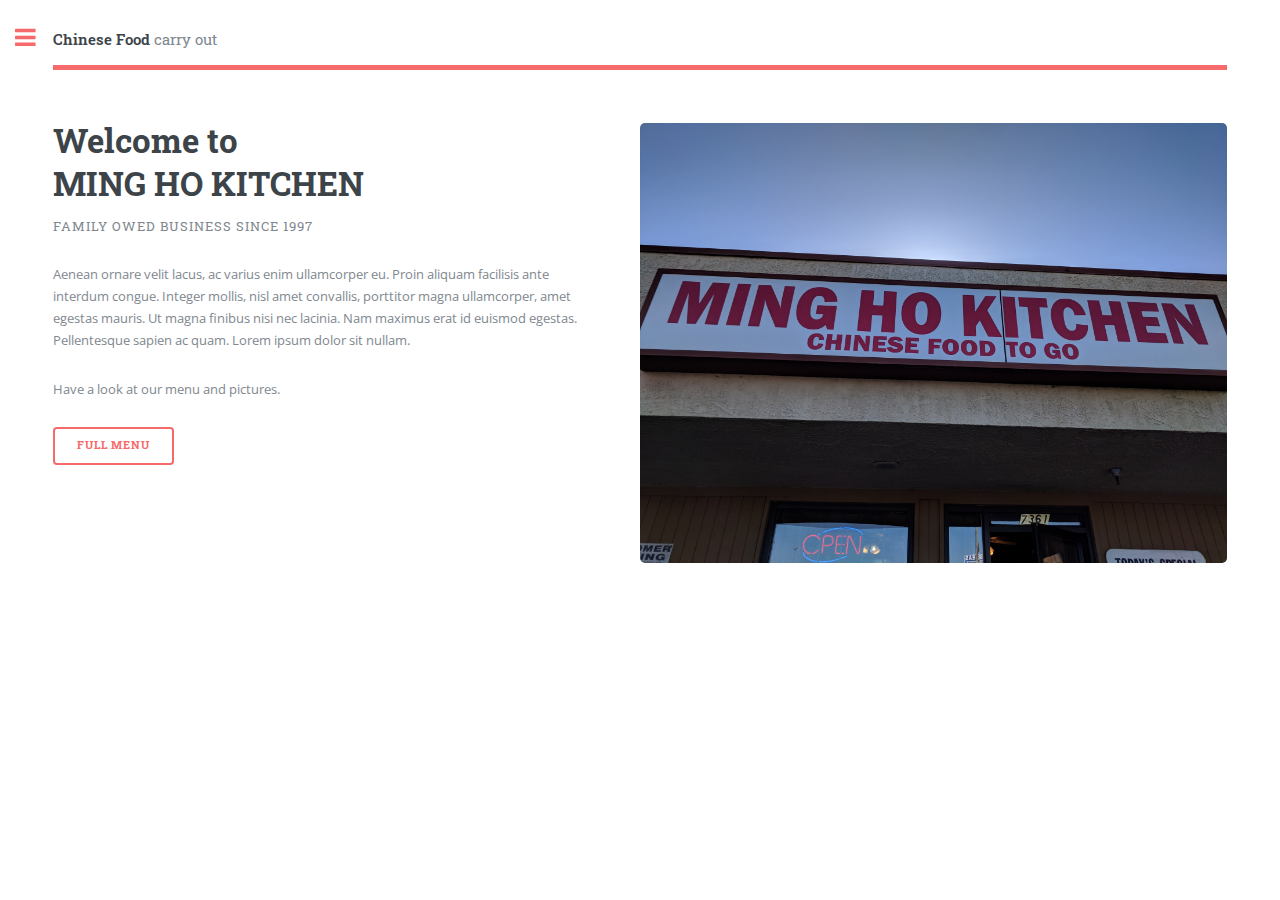
<file: index.html>
<!DOCTYPE html>

<html>
  <head>
    <title>Ming Ho Kitchen</title>
    <meta charset="utf-8" />
    <meta
      name="viewport"
      content="width=device-width, initial-scale=1, user-scalable=no"
    />
    <link rel="stylesheet" href="assets/css/main.css" />
  </head>
  <body class="is-preload">
    <!-- Wrapper -->
    <div id="wrapper">
      <!-- Main -->
      <div id="main">
        <div class="inner">
          <!-- Header -->
          <header id="header">
            <a href="index.html" class="logo"
              ><strong>Chinese Food</strong> carry out</a
            >
            <!-- <ul class="icons">
              <li>
                <a href="#" class="icon fa-twitter"
                  ><span class="label">Twitter</span></a
                >
              </li>
              <li>
                <a href="#" class="icon fa-facebook"
                  ><span class="label">Facebook</span></a
                >
              </li>
              <li>
                <a href="#" class="icon fa-snapchat-ghost"
                  ><span class="label">Snapchat</span></a
                >
              </li>
              <li>
                <a href="#" class="icon fa-instagram"
                  ><span class="label">Instagram</span></a
                >
              </li>
            </ul> -->
          </header>

          <!-- Banner -->
          <section id="banner">
            <div class="content">
              <header>
                <h1 style="font-size: 2.5em">
                  Welcome to <br />
                  MING HO KITCHEN
                </h1>
                <p>Family owed business since 1997</p>
              </header>
              <p>
                Aenean ornare velit lacus, ac varius enim ullamcorper eu. Proin
                aliquam facilisis ante interdum congue. Integer mollis, nisl
                amet convallis, porttitor magna ullamcorper, amet egestas
                mauris. Ut magna finibus nisi nec lacinia. Nam maximus erat id
                euismod egestas. Pellentesque sapien ac quam. Lorem ipsum dolor
                sit nullam.
              </p>
              <p>
                Have a look at our menu and pictures.
              </p>
              <ul class="actions">
                <li><a href="menu.html" class="button big">Full Menu</a></li>
              </ul>
            </div>
            <span class="image object">
              <img src="images/storefront.jpg" alt="" />
            </span>
          </section>

          <!-- REMOVE -->

          <!-- Section -->
          <!-- <section>
            <header class="major">
              <h2>More Information</h2>
            </header>
            <div class="features">
              <article>
                <span class="icon fa-diamond"></span>
                <div class="content">
                  <h3>Portitor ullamcorper</h3>
                  <p>
                    Aenean ornare velit lacus, ac varius enim lorem ullamcorper
                    dolore. Proin aliquam facilisis ante interdum. Sed nulla
                    amet lorem feugiat tempus aliquam.
                  </p>
                </div>
              </article>
              <article>
                <span class="icon fa-paper-plane"></span>
                <div class="content">
                  <h3>Sapien veroeros</h3>
                  <p>
                    Aenean ornare velit lacus, ac varius enim lorem ullamcorper
                    dolore. Proin aliquam facilisis ante interdum. Sed nulla
                    amet lorem feugiat tempus aliquam.
                  </p>
                </div>
              </article>
              <article>
                <span class="icon fa-rocket"></span>
                <div class="content">
                  <h3>Quam lorem ipsum</h3>
                  <p>
                    Aenean ornare velit lacus, ac varius enim lorem ullamcorper
                    dolore. Proin aliquam facilisis ante interdum. Sed nulla
                    amet lorem feugiat tempus aliquam.
                  </p>
                </div>
              </article>
              <article>
                <span class="icon fa-signal"></span>
                <div class="content">
                  <h3>Sed magna finibus</h3>
                  <p>
                    Aenean ornare velit lacus, ac varius enim lorem ullamcorper
                    dolore. Proin aliquam facilisis ante interdum. Sed nulla
                    amet lorem feugiat tempus aliquam.
                  </p>
                </div>
              </article>
            </div>
          </section> -->

          <!-- REMOVE -->

          <!-- Section -->
          <!-- <section>
            <header class="major">
              <h2>Photos</h2>
            </header>
            <div class="posts">
              <article>
                <a href="#" class="image"
                  ><img src="images/pic01.jpg" alt=""
                /></a>
                <h3>Popular Dishes</h3>
                <p>
                  Best Sellers
                </p>
                <ul class="actions">
                  <li><a href="#" class="button">More</a></li>
                </ul>
              </article>
              <article>
                <a href="#" class="image"
                  ><img src="images/pic02.jpg" alt=""
                /></a>
                <h3>Appetizers</h3>
                <p>
                  Pot Stickers, Egg Rolls, Chicken Wings...
                </p>
                <ul class="actions">
                  <li><a href="#" class="button">More</a></li>
                </ul>
              </article>
              <article>
                <a href="#" class="image"
                  ><img src="images/pic03.jpg" alt=""
                /></a>
                <h3>Soups</h3>
                <p>
                  Chicken Vegetable, Hot and Sour, Pork Boiled Noodles
                </p>
                <ul class="actions">
                  <li><a href="#" class="button">More</a></li>
                </ul>
              </article>
              <article>
                <a href="#" class="image"
                  ><img src="images/pic04.jpg" alt=""
                /></a>
                <h3>Stir Fry</h3>
                <p>
                  Broccoli Beef, Kung Pao Chicken, Chow Mein...
                </p>
                <ul class="actions">
                  <li><a href="#" class="button">More</a></li>
                </ul>
              </article>
            </div>
          </section> -->
        </div>
      </div>

      <!-- Sidebar -->
      <div id="sidebar">
        <div class="inner">
          <!-- Menu -->
          <nav id="menu">
            <header class="major">
              <h2>EXPLORE</h2>
            </header>
            <ul>
              <li style="font-family: Open Sans">
                <a href="index.html">Homepage</a>
              </li>
              <li style="font-family: Open Sans">
                <a href="about.html">about</a>
              </li>
              <li style="font-family: Open Sans">
                <a href="menu.html">Menu</a>
              </li>
              <li style="font-family: Open Sans">
                <a href="photos.html">Photos</a>
              </li>
            </ul>
          </nav>

          <!-- Section -->
          <section>
            <header class="major">
              <h2>GET IN TOUCH</h2>
            </header>
            <p>
              CALL IN TO PLACE AN ORDER <br />
              FOR PICK-UP!
            </p>

            <ul class="contact">
              <li class="fa-phone">(559) 431-6281</li>
              <li class="fa-home">
                7361 N Blackstone Ave, <br />
                Fresno, CA 93650
              </li>
              <li class="fa-clock-o">
                Hours: 11:00 AM - 9:30 PM <br />
                (Closed Mondays)
              </li>
            </ul>
          </section>

          <!-- Footer -->
          <footer id="footer">
            <p class="copyright">
              All rights reserved | Design:
              <a href="https://html5up.net">HTML5 UP</a>.
            </p>
          </footer>
        </div>
      </div>
    </div>

    <!-- Scripts -->
    <script src="assets/js/jquery.min.js"></script>
    <script src="assets/js/browser.min.js"></script>
    <script src="assets/js/breakpoints.min.js"></script>
    <script src="assets/js/util.js"></script>
    <script src="assets/js/main.js"></script>
  </body>
</html>
</file>
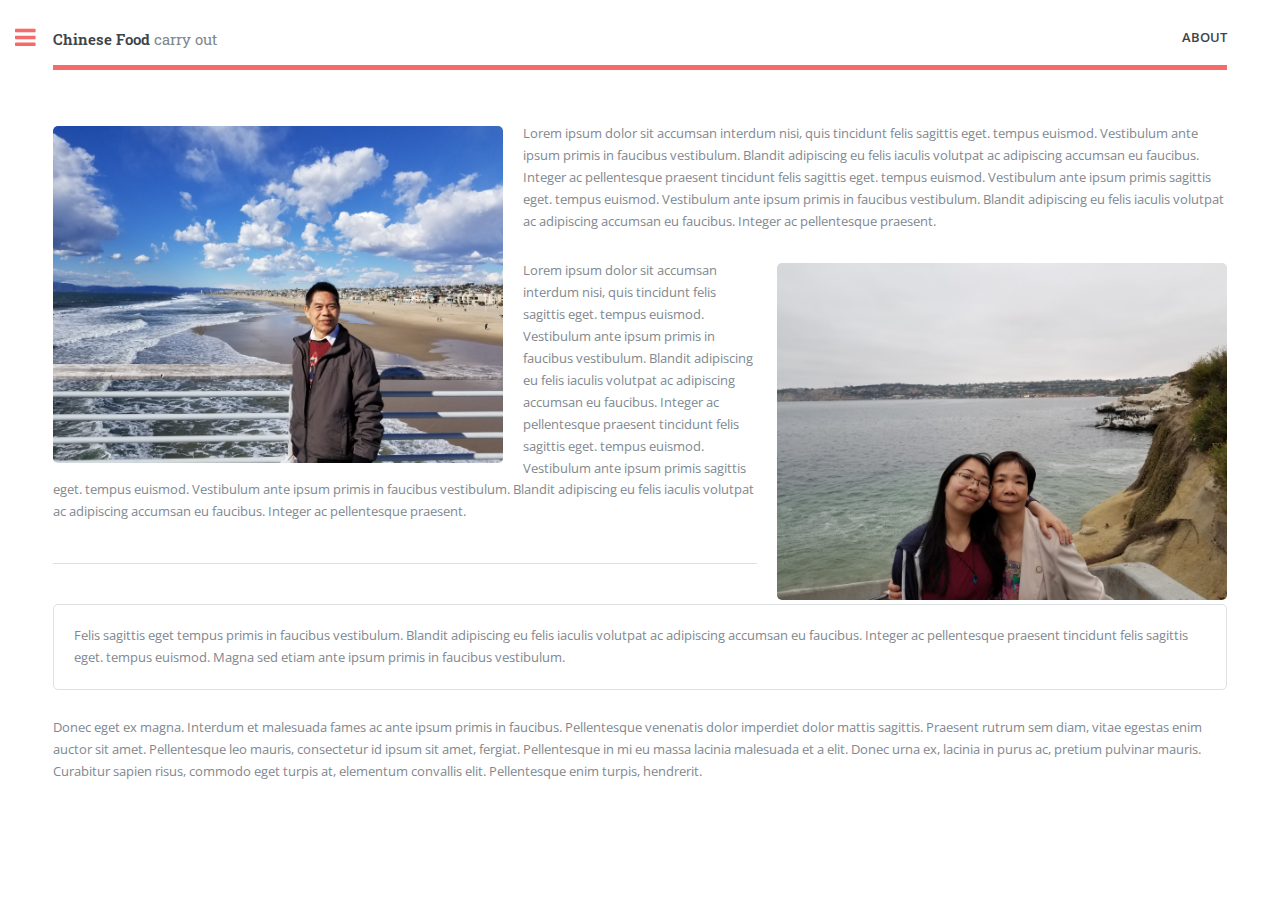
<file: about.html>
<!DOCTYPE html>

<html>
  <head>
    <title>Ming Ho Kitchen</title>
    <meta charset="utf-8" />
    <meta
      name="viewport"
      content="width=device-width, initial-scale=1, user-scalable=no"
    />
    <link rel="stylesheet" href="assets/css/main.css" />
  </head>
  <body class="is-preload">
    <!-- Wrapper -->
    <div id="wrapper">
      <!-- Main -->
      <div id="main">
        <div class="inner">
          <!-- Header -->
          <header id="header">
            <a href="index.html" class="logo">
              <strong>Chinese Food</strong> carry out</a
            >
            <strong style="text-align: right">ABOUT</strong>
            <!-- <ul class="icons">
              <li>
                <a href="#" class="icon fa-twitter"
                  ><span class="label">Twitter</span></a
                >
              </li>
              <li>
                <a href="#" class="icon fa-facebook"
                  ><span class="label">Facebook</span></a
                >
              </li>
              <li>
                <a href="#" class="icon fa-snapchat-ghost"
                  ><span class="label">Snapchat</span></a
                >
              </li>
              <li>
                <a href="#" class="icon fa-instagram"
                  ><span class="label">Instagram</span></a
                >
              </li>
            </ul> -->
          </header>

          <!-- Content -->
          <section>
            <!-- <header class="main"> -->
            <!-- <h2>About</h2> -->
            <!-- </header> -->

            <!-- <hr class="major" /> -->

            <!-- <h2>Left &amp; Right</h2> -->

            <!-- ><img src="images/pic01.jpg" alt=""/></span -->
            <p>
              <span class="image left"
                ><img src="images/dad.jpg" alt="dad"/></span
              >Lorem ipsum dolor sit accumsan interdum nisi, quis tincidunt
              felis sagittis eget. tempus euismod. Vestibulum ante ipsum primis
              in faucibus vestibulum. Blandit adipiscing eu felis iaculis
              volutpat ac adipiscing accumsan eu faucibus. Integer ac
              pellentesque praesent tincidunt felis sagittis eget. tempus
              euismod. Vestibulum ante ipsum primis sagittis eget. tempus
              euismod. Vestibulum ante ipsum primis in faucibus vestibulum.
              Blandit adipiscing eu felis iaculis volutpat ac adipiscing
              accumsan eu faucibus. Integer ac pellentesque praesent.
            </p>
            <!-- ><img src="images/pic02.jpg" alt=""/></span -->
            <p>
              <span class="image right"
                ><img src="images/mom.jpg" alt="mom"/></span
              >Lorem ipsum dolor sit accumsan interdum nisi, quis tincidunt
              felis sagittis eget. tempus euismod. Vestibulum ante ipsum primis
              in faucibus vestibulum. Blandit adipiscing eu felis iaculis
              volutpat ac adipiscing accumsan eu faucibus. Integer ac
              pellentesque praesent tincidunt felis sagittis eget. tempus
              euismod. Vestibulum ante ipsum primis sagittis eget. tempus
              euismod. Vestibulum ante ipsum primis in faucibus vestibulum.
              Blandit adipiscing eu felis iaculis volutpat ac adipiscing
              accumsan eu faucibus. Integer ac pellentesque praesent.
            </p>

            <hr class="major" />

            <!-- <h2>Closing Statement</h2> -->

            <div class="box">
              <p>
                Felis sagittis eget tempus primis in faucibus vestibulum.
                Blandit adipiscing eu felis iaculis volutpat ac adipiscing
                accumsan eu faucibus. Integer ac pellentesque praesent tincidunt
                felis sagittis eget. tempus euismod. Magna sed etiam ante ipsum
                primis in faucibus vestibulum.
              </p>
            </div>

            <p>
              Donec eget ex magna. Interdum et malesuada fames ac ante ipsum
              primis in faucibus. Pellentesque venenatis dolor imperdiet dolor
              mattis sagittis. Praesent rutrum sem diam, vitae egestas enim
              auctor sit amet. Pellentesque leo mauris, consectetur id ipsum sit
              amet, fergiat. Pellentesque in mi eu massa lacinia malesuada et a
              elit. Donec urna ex, lacinia in purus ac, pretium pulvinar mauris.
              Curabitur sapien risus, commodo eget turpis at, elementum
              convallis elit. Pellentesque enim turpis, hendrerit.
            </p>
          </section>
        </div>
      </div>

      <!-- Sidebar -->
      <div id="sidebar">
        <div class="inner">
          <!-- Menu -->
          <nav id="menu">
            <header class="major">
              <h2>EXPLORE</h2>
            </header>
            <ul>
              <li style="font-family: Open Sans">
                <a href="index.html">Homepage</a>
              </li>
              <li style="font-family: Open Sans">
                <a href="about.html">about</a>
              </li>
              <li style="font-family: Open Sans">
                <a href="menu.html">Menu</a>
              </li>
              <li style="font-family: Open Sans">
                <a href="photos.html">Photos</a>
              </li>
            </ul>
          </nav>

          <!-- Section -->
          <section>
            <header class="major">
              <h2>GET IN TOUCH</h2>
            </header>
            <p>
              CALL IN TO PLACE AN ORDER <br />
              FOR PICK-UP!
            </p>

            <ul class="contact">
              <li class="fa-phone">(559) 431-6281</li>
              <li class="fa-home">
                7361 N Blackstone Ave, <br />
                Fresno, CA 93650
              </li>
              <li class="fa-clock-o">
                Hours: 11:00 AM - 9:30 PM <br />
                (Closed Mondays)
              </li>
            </ul>
          </section>

          <!-- Footer -->
          <footer id="footer">
            <p class="copyright">
              All rights reserved | Design:
              <a href="https://html5up.net">HTML5 UP</a>.
            </p>
          </footer>
        </div>
      </div>
    </div>

    <!-- Scripts -->
    <script src="assets/js/jquery.min.js"></script>
    <script src="assets/js/browser.min.js"></script>
    <script src="assets/js/breakpoints.min.js"></script>
    <script src="assets/js/util.js"></script>
    <script src="assets/js/main.js"></script>
  </body>
</html>
</file>
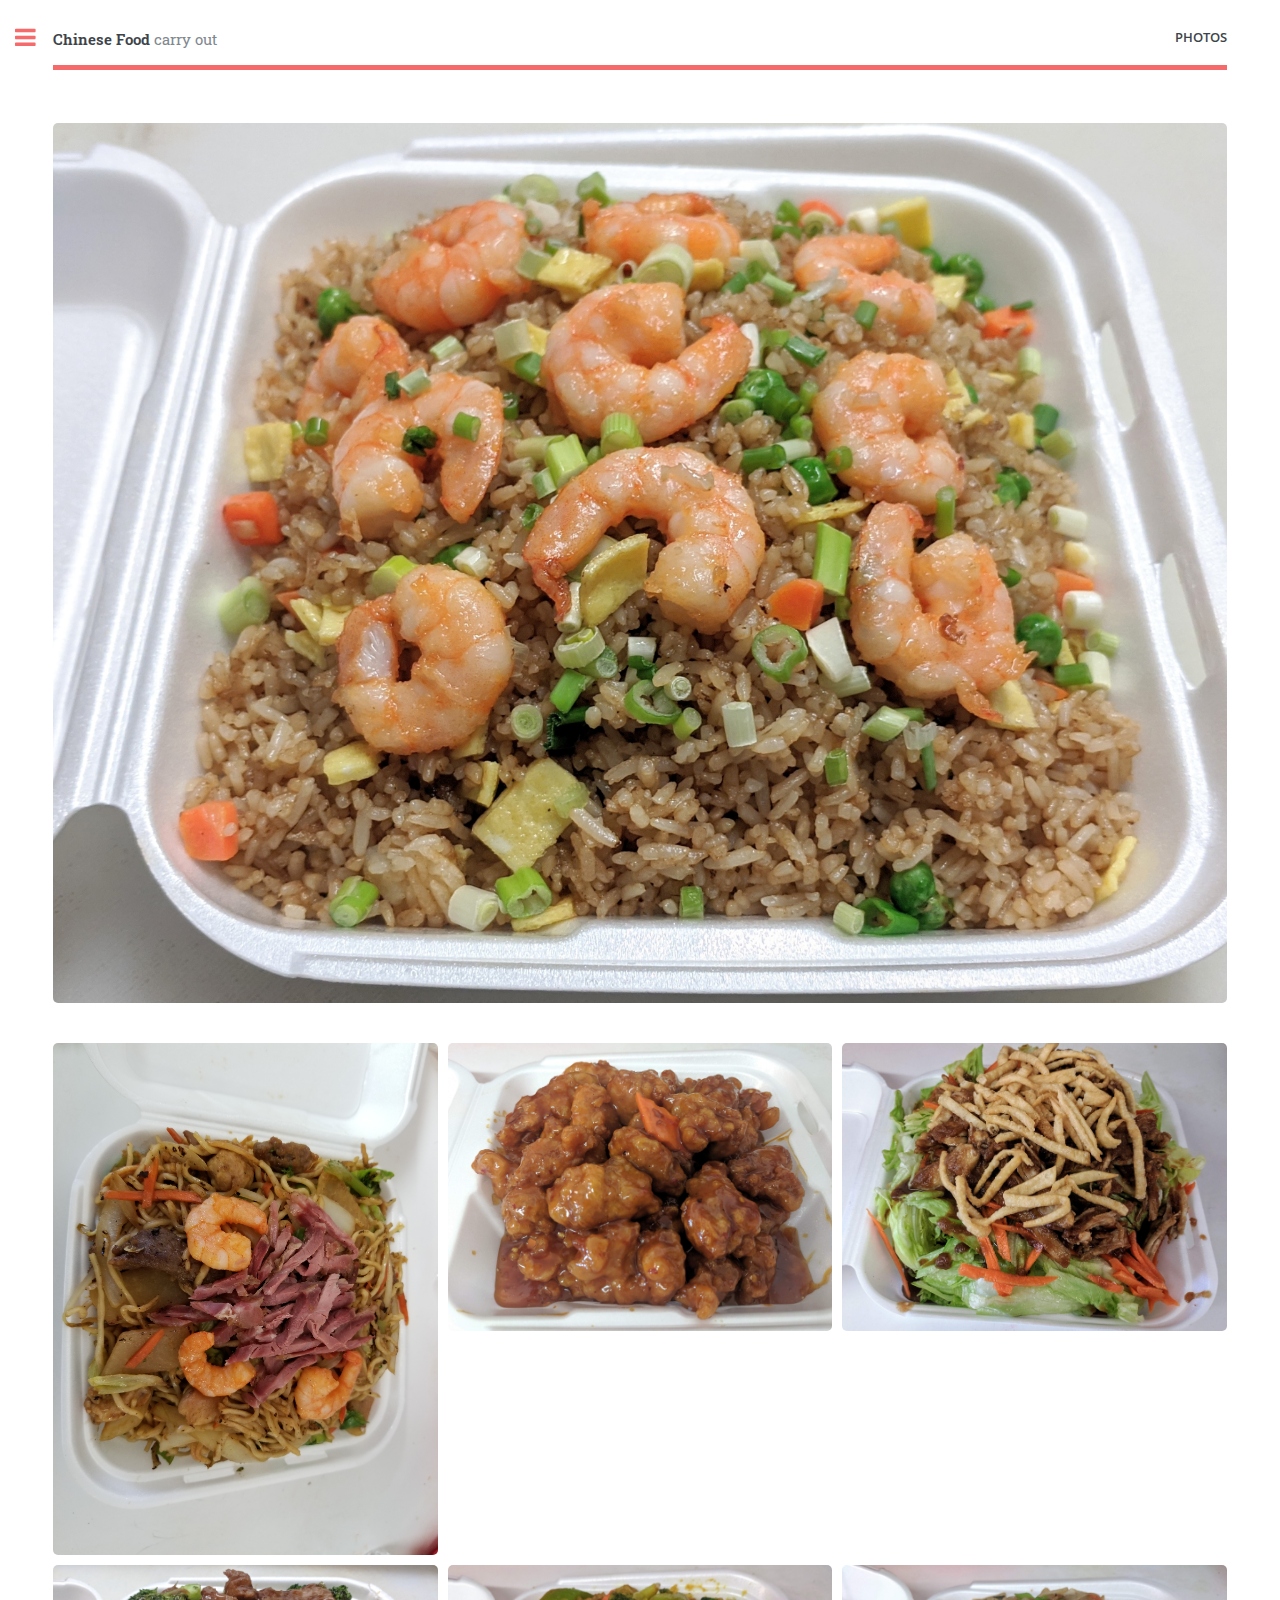
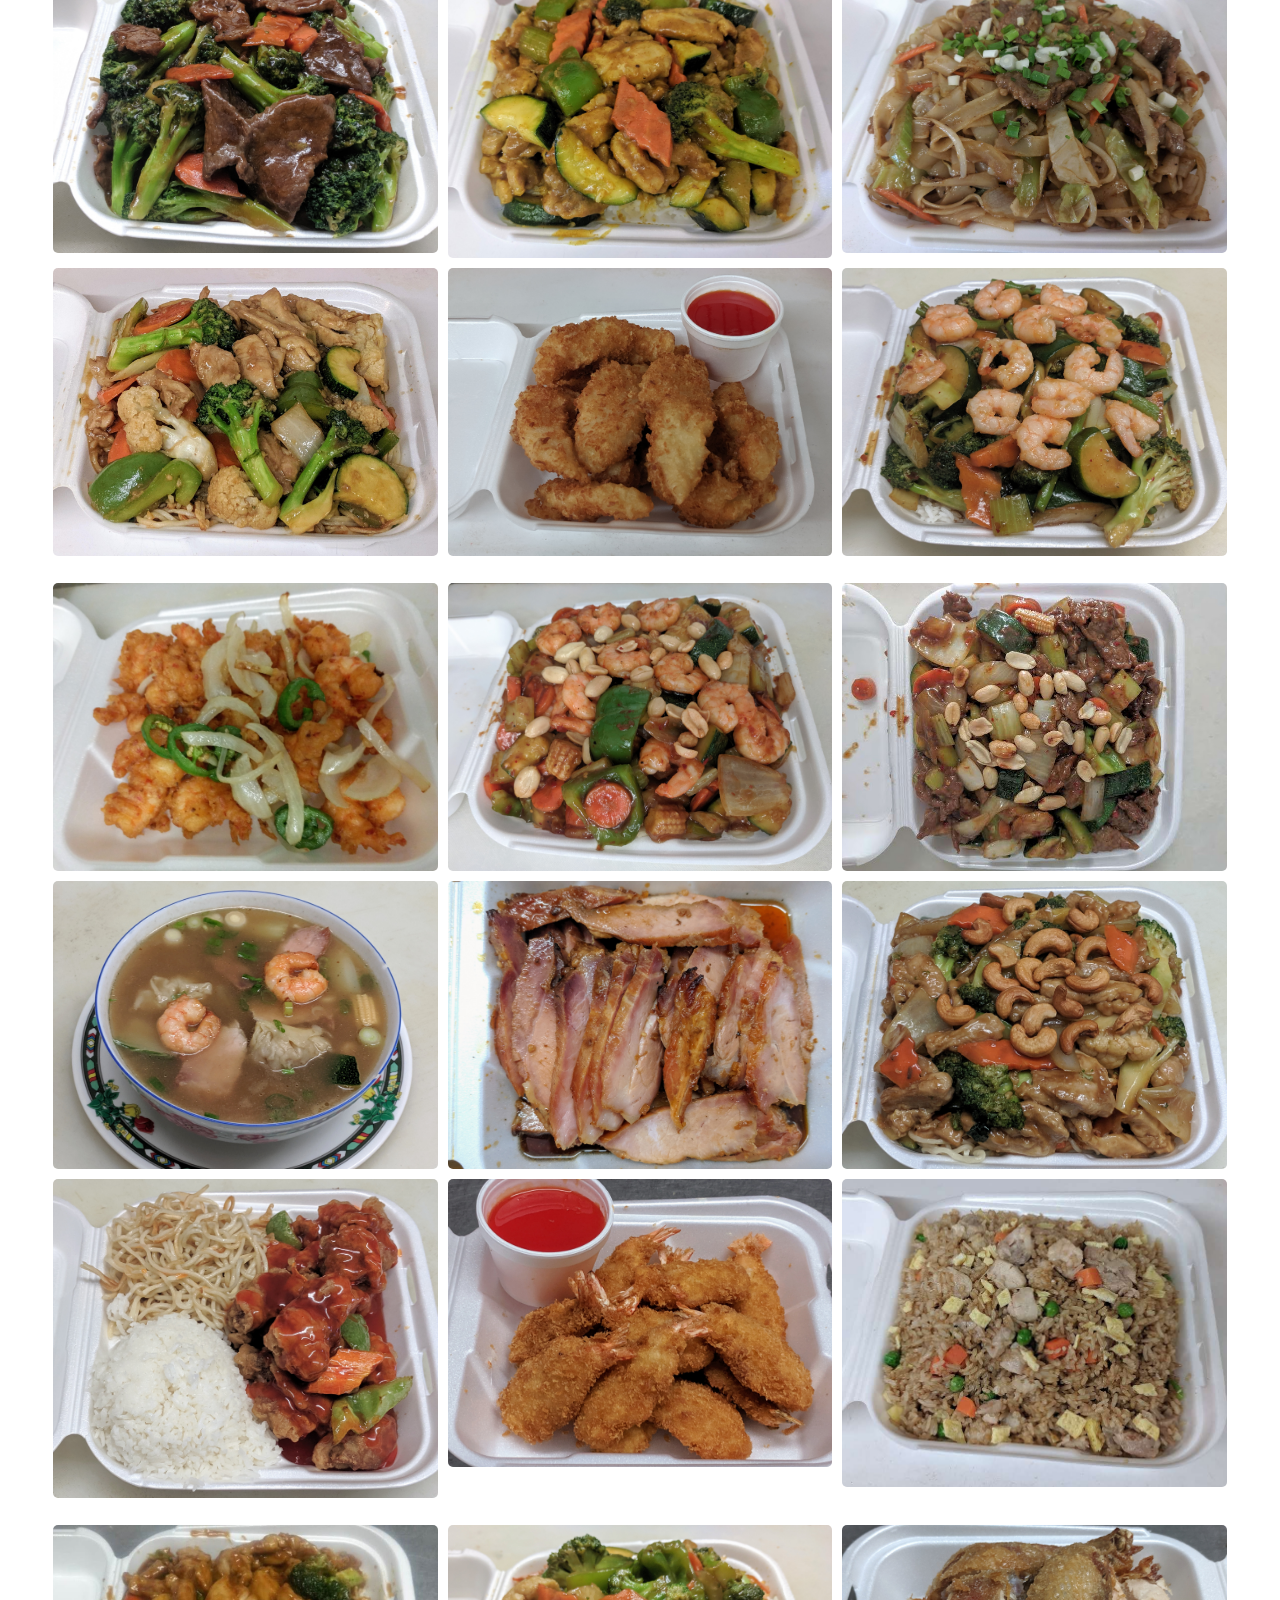
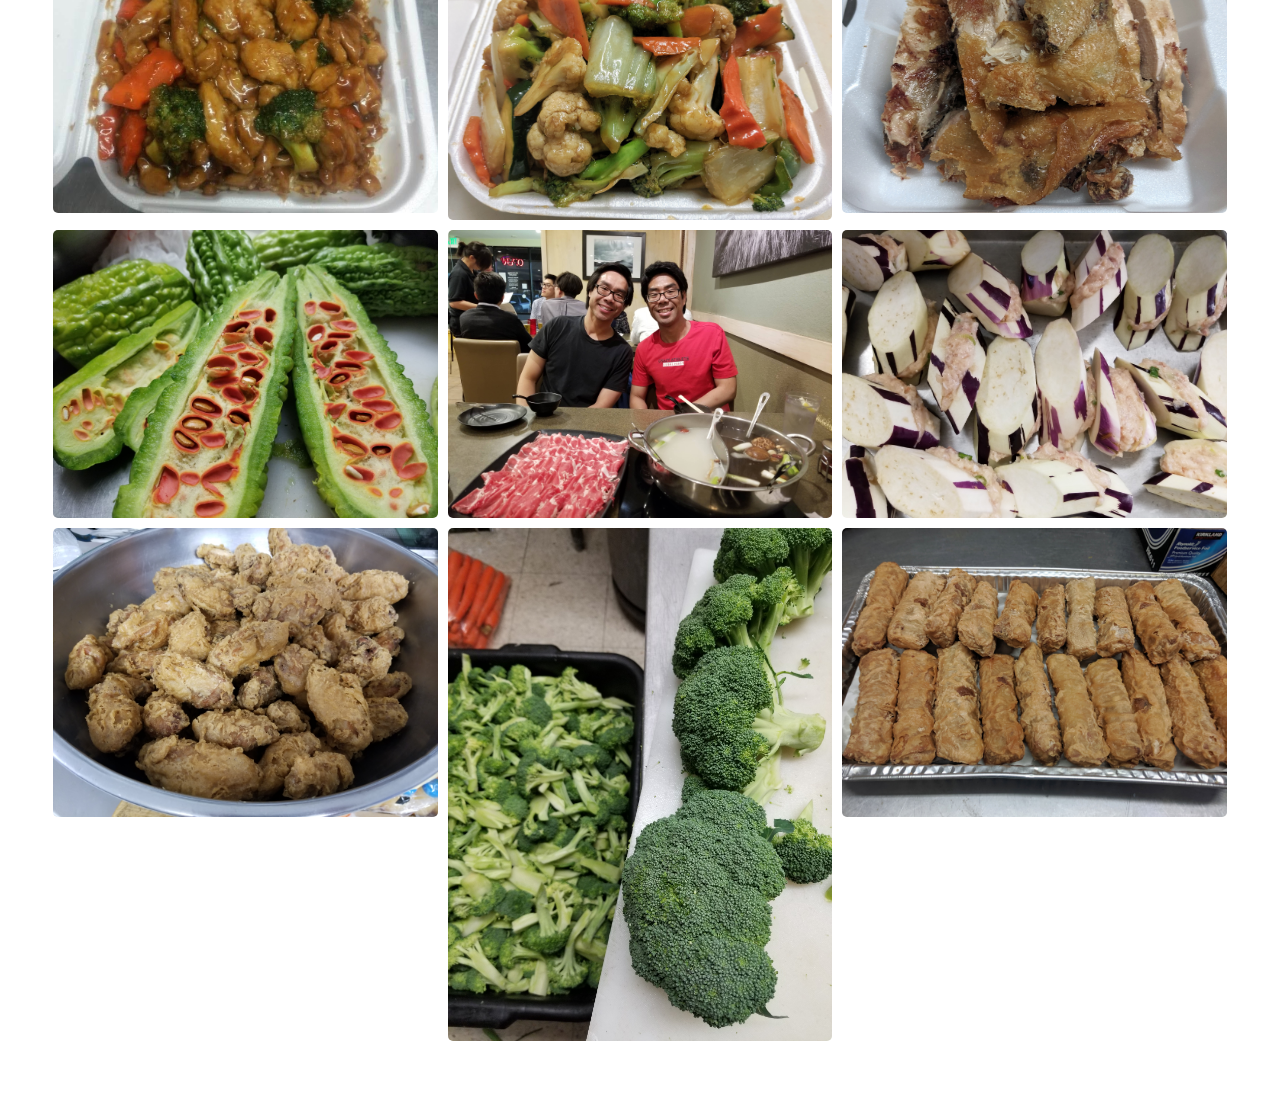
<file: photos.html>
<!DOCTYPE html>

<html>
  <head>
    <title>Ming Ho Kitchen</title>
    <meta charset="utf-8" />
    <meta
      name="viewport"
      content="width=device-width, initial-scale=1, user-scalable=no"
    />
    <link rel="stylesheet" href="assets/css/main.css" />
  </head>
  <body class="is-preload">
    <!-- Wrapper -->
    <div id="wrapper">
      <!-- Main -->
      <div id="main">
        <div class="inner">
          <!-- Header -->
          <header id="header">
            <a href="index.html" class="logo"
              ><strong>Chinese Food</strong> carry out</a
            >
            <strong style="text-align: right">PHOTOS</strong>
          </header>

          <!-- Content -->
          <section>
            <!-- <header class="main"> -->
            <!-- <h2>About</h2> -->
            <!-- </header> -->

            <!-- Image - 1 photo -->
            <!-- Alt picture src="images/specials.jpg" alt="" -->
            <span class="image main"
              ><img src="images/shrimpfriedrice.jpg" alt=""
            /></span>

            <!-- Image - 9 photos -->
            <div class="box alt">
              <div class="row gtr-50 gtr-uniform">
                <div class="col-4">
                  <span class="image fit"
                    ><img src="images/specialchowmein.jpg" alt=""
                  /></span>
                </div>
                <div class="col-4">
                  <span class="image fit"
                    ><img src="images/orangechicken.jpg" alt=""
                  /></span>
                </div>
                <div class="col-4">
                  <span class="image fit"
                    ><img src="images/chickensalad.jpg" alt=""
                  /></span>
                </div>
                <!-- Break -->
                <div class="col-4">
                  <span class="image fit"
                    ><img src="images/broccolibeef.jpg" alt=""
                  /></span>
                </div>
                <div class="col-4">
                  <span class="image fit"
                    ><img src="images/currychicken.jpg" alt=""
                  /></span>
                </div>
                <div class="col-4">
                  <span class="image fit"
                    ><img src="images/beefchowfun.jpg" alt=""
                  /></span>
                </div>
                <!-- Break -->
                <div class="col-4">
                  <span class="image fit"
                    ><img src="images/garlicchicken.jpg" alt=""
                  /></span>
                </div>
                <div class="col-4">
                  <span class="image fit"
                    ><img src="images/friedtilapia.jpg" alt=""
                  /></span>
                </div>
                <div class="col-4">
                  <span class="image fit"
                    ><img src="images/vegetableshrimp.jpg" alt=""
                  /></span>
                </div>
              </div>
            </div>

            <!-- Image - 9 photos -->
            <div class="box alt">
              <div class="row gtr-50 gtr-uniform">
                <div class="col-4">
                  <span class="image fit"
                    ><img src="images/peppersaltshrimp.jpg" alt=""
                  /></span>
                </div>
                <div class="col-4">
                  <span class="image fit"
                    ><img src="images/kungpaoshrimp.jpg" alt=""
                  /></span>
                </div>
                <div class="col-4">
                  <span class="image fit"
                    ><img src="images/kungpaobeef.jpg" alt=""
                  /></span>
                </div>
                <!-- Break -->
                <div class="col-4">
                  <span class="image fit"
                    ><img src="images/wontonsoup.jpg" alt=""
                  /></span>
                </div>
                <div class="col-4">
                  <span class="image fit"
                    ><img src="images/pork.jpg" alt=""
                  /></span>
                </div>
                <div class="col-4">
                  <span class="image fit"
                    ><img src="images/cashewchicken.jpg" alt=""
                  /></span>
                </div>
                <!-- Break -->
                <div class="col-4">
                  <span class="image fit"
                    ><img src="images/sweetsourpork.jpg" alt=""
                  /></span>
                </div>
                <div class="col-4">
                  <span class="image fit"
                    ><img src="images/butterflyshrimp.jpg" alt=""
                  /></span>
                </div>
                <div class="col-4">
                  <span class="image fit"
                    ><img src="images/chickenfriedrice.jpg" alt=""
                  /></span>
                </div>
              </div>
            </div>

            <!-- Image - 9 photos -->
            <div class="box alt">
              <div class="row gtr-50 gtr-uniform">
                <div class="col-4">
                  <span class="image fit"
                    ><img src="images/teriyakichicken.jpg" alt=""
                  /></span>
                </div>
                <div class="col-4">
                  <span class="image fit"
                    ><img src="images/veggies.jpg" alt=""
                  /></span>
                </div>
                <div class="col-4">
                  <span class="image fit"
                    ><img src="images/friedchicken.jpg" alt=""
                  /></span>
                </div>
                <!-- Break -->
                <div class="col-4">
                  <span class="image fit"
                    ><img src="images/bittermelon.jpg" alt=""
                  /></span>
                </div>
                <div class="col-4">
                  <span class="image fit"
                    ><img src="images/bro.jpg" alt=""
                  /></span>
                </div>
                <div class="col-4">
                  <span class="image fit"
                    ><img src="images/eggplant.jpg" alt=""
                  /></span>
                </div>
                <!-- Break -->
                <div class="col-4">
                  <span class="image fit"
                    ><img src="images/chickenwing.jpg" alt=""
                  /></span>
                </div>
                <div class="col-4">
                  <span class="image fit"
                    ><img src="images/broccoli.jpg" alt=""
                  /></span>
                </div>
                <div class="col-4">
                  <span class="image fit"
                    ><img src="images/eggroll.jpg" alt=""
                  /></span>
                </div>
              </div>
            </div>
          </section>
        </div>
      </div>

      <!-- Sidebar -->
      <div id="sidebar">
        <div class="inner">
          <!-- Menu -->
          <nav id="menu">
            <header class="major">
              <h2>EXPLORE</h2>
            </header>
            <ul>
              <li style="font-family: Open Sans">
                <a href="index.html">Homepage</a>
              </li>
              <li style="font-family: Open Sans">
                <a href="about.html">about</a>
              </li>
              <li style="font-family: Open Sans">
                <a href="menu.html">Menu</a>
              </li>
              <li style="font-family: Open Sans">
                <a href="photos.html">Photos</a>
              </li>
            </ul>
          </nav>

          <!-- Section -->
          <section>
            <header class="major">
              <h2>GET IN TOUCH</h2>
            </header>
            <p>
              CALL IN TO PLACE AN ORDER <br />
              FOR PICK-UP!
            </p>

            <ul class="contact">
              <li class="fa-phone">(559) 431-6281</li>
              <li class="fa-home">
                7361 N Blackstone Ave, <br />
                Fresno, CA 93650
              </li>
              <li class="fa-clock-o">
                Hours: 11:00 AM - 9:30 PM <br />
                (Closed Mondays)
              </li>
            </ul>
          </section>

          <!-- Footer -->
          <footer id="footer">
            <p class="copyright">
              All rights reserved | Design:
              <a href="https://html5up.net">HTML5 UP</a>.
            </p>
          </footer>
        </div>
      </div>
    </div>

    <!-- Scripts -->
    <script src="assets/js/jquery.min.js"></script>
    <script src="assets/js/browser.min.js"></script>
    <script src="assets/js/breakpoints.min.js"></script>
    <script src="assets/js/util.js"></script>
    <script src="assets/js/main.js"></script>
  </body>
</html>
</file>
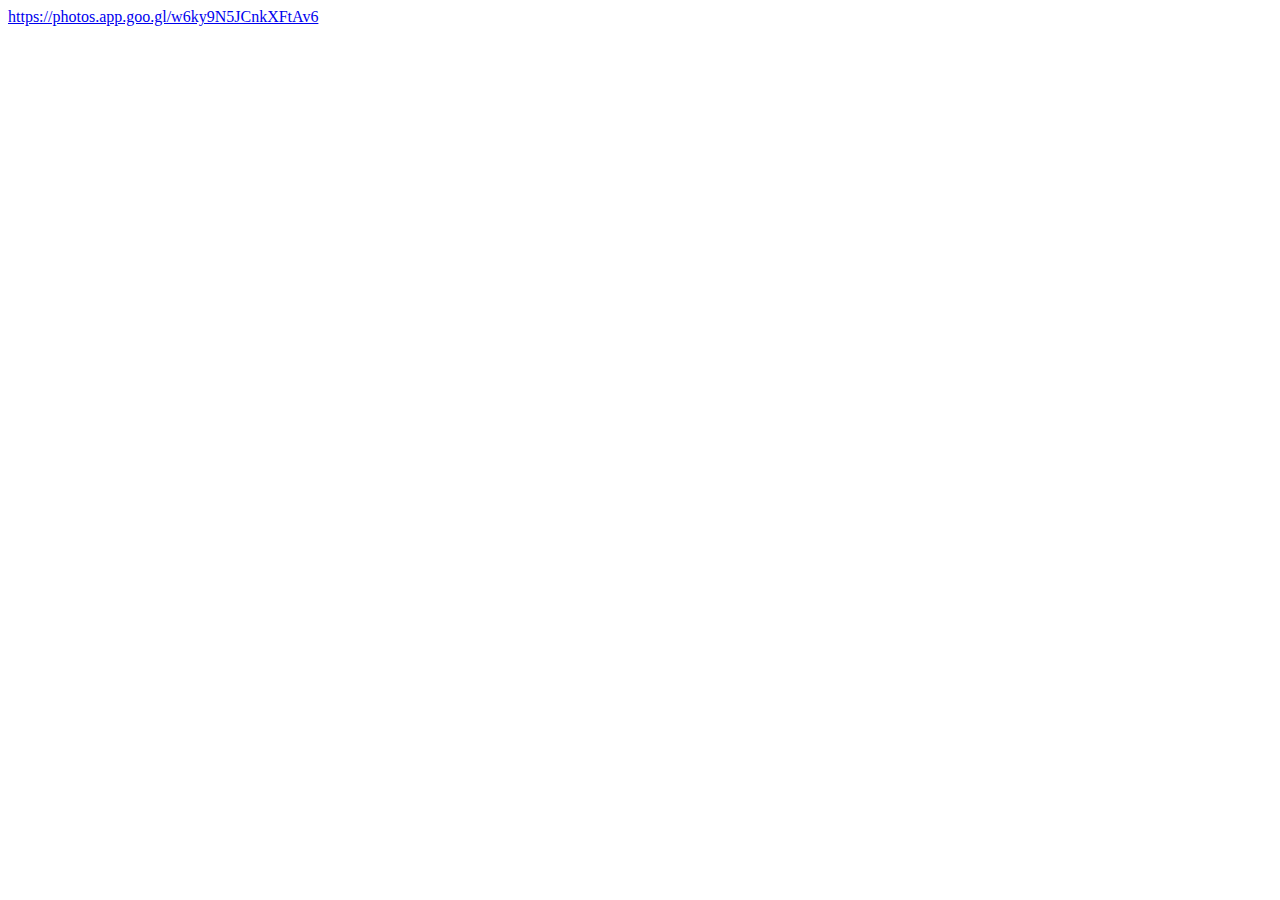
<file: images/bluetooth_content_share.html>
<html><head><meta http-equiv="Content-Type" content="text/html; charset=UTF-8"/></head><body><a href="https://photos.app.goo.gl/w6ky9N5JCnkXFtAv6">https://photos.app.goo.gl/w6ky9N5JCnkXFtAv6</a></body></html>
</file>
<file: assets/css/main.css>
@import url(font-awesome.min.css);
@import url("https://fonts.googleapis.com/css?family=Open+Sans:400,600,400italic,600italic|Roboto+Slab:400,700");

/*
	Editorial by HTML5 UP
	html5up.net | @ajlkn
	Free for personal and commercial use under the CCA 3.0 license (html5up.net/license)
*/

html,
body,
div,
span,
applet,
object,
iframe,
h1,
h2,
h3,
h4,
h5,
h6,
p,
blockquote,
pre,
a,
abbr,
acronym,
address,
big,
cite,
code,
del,
dfn,
em,
img,
ins,
kbd,
q,
s,
samp,
small,
strike,
strong,
sub,
sup,
tt,
var,
b,
u,
i,
center,
dl,
dt,
dd,
ol,
ul,
li,
fieldset,
form,
label,
legend,
table,
caption,
tbody,
tfoot,
thead,
tr,
th,
td,
article,
aside,
canvas,
details,
embed,
figure,
figcaption,
footer,
header,
hgroup,
menu,
nav,
output,
ruby,
section,
summary,
time,
mark,
audio,
video {
  margin: 0;
  padding: 0;
  border: 0;
  font-size: 100%;
  font: inherit;
  vertical-align: baseline;
}

article,
aside,
details,
figcaption,
figure,
footer,
header,
hgroup,
menu,
nav,
section {
  display: block;
}

body {
  line-height: 1;
}

ol,
ul {
  list-style: none;
}

blockquote,
q {
  quotes: none;
}

blockquote:before,
blockquote:after,
q:before,
q:after {
  content: "";
  content: none;
}

table {
  border-collapse: collapse;
  border-spacing: 0;
}

body {
  -webkit-text-size-adjust: none;
}

mark {
  background-color: transparent;
  color: inherit;
}

input::-moz-focus-inner {
  border: 0;
  padding: 0;
}

input,
select,
textarea {
  -moz-appearance: none;
  -webkit-appearance: none;
  -ms-appearance: none;
  appearance: none;
}

/* Basic */

@-ms-viewport {
  width: device-width;
}

body {
  -ms-overflow-style: scrollbar;
}

@media screen and (max-width: 480px) {
  html,
  body {
    min-width: 320px;
  }
}

html {
  box-sizing: border-box;
}

*,
*:before,
*:after {
  box-sizing: inherit;
}

body {
  background: #ffffff;
}

body.is-preload *,
body.is-preload *:before,
body.is-preload *:after,
body.is-resizing *,
body.is-resizing *:before,
body.is-resizing *:after {
  -moz-animation: none !important;
  -webkit-animation: none !important;
  -ms-animation: none !important;
  animation: none !important;
  -moz-transition: none !important;
  -webkit-transition: none !important;
  -ms-transition: none !important;
  transition: none !important;
}

/* Type */

body,
input,
select,
textarea {
  color: #7f888f;
  font-family: "Open Sans", sans-serif;
  font-size: 13pt;
  font-weight: 400;
  line-height: 1.65;
}

@media screen and (max-width: 1680px) {
  body,
  input,
  select,
  textarea {
    font-size: 11pt;
  }
}

@media screen and (max-width: 1280px) {
  body,
  input,
  select,
  textarea {
    font-size: 10pt;
  }
}

@media screen and (max-width: 360px) {
  body,
  input,
  select,
  textarea {
    font-size: 9pt;
  }
}

a {
  -moz-transition: color 0.2s ease-in-out, border-bottom-color 0.2s ease-in-out;
  -webkit-transition: color 0.2s ease-in-out,
    border-bottom-color 0.2s ease-in-out;
  -ms-transition: color 0.2s ease-in-out, border-bottom-color 0.2s ease-in-out;
  transition: color 0.2s ease-in-out, border-bottom-color 0.2s ease-in-out;
  border-bottom: dotted 1px;
  color: #f56a6a;
  text-decoration: none;
}

a:hover {
  border-bottom-color: #f56a6a;
  color: #f56a6a !important;
}

a:hover strong {
  color: inherit;
}

strong,
b {
  color: #3d4449;
  font-weight: 600;
}

em,
i {
  font-style: italic;
}

p {
  margin: 0 0 2em 0;
}

h1,
h2,
h3,
h4,
h5,
h6 {
  color: #3d4449;
  font-family: "Roboto Slab", serif;
  font-weight: 700;
  line-height: 1.5;
  margin: 0 0 1em 0;
}

h1 a,
h2 a,
h3 a,
h4 a,
h5 a,
h6 a {
  color: inherit;
  text-decoration: none;
  border-bottom: 0;
}

h1 {
  font-size: 4em;
  margin: 0 0 0.5em 0;
  line-height: 1.3;
}

h2 {
  font-size: 1.75em;
}

h3 {
  font-size: 1.25em;
}

h4 {
  font-size: 1.1em;
}

h5 {
  font-size: 0.9em;
}

h6 {
  font-size: 0.7em;
}

@media screen and (max-width: 1680px) {
  h1 {
    font-size: 3.5em;
  }
}

@media screen and (max-width: 980px) {
  h1 {
    font-size: 3.25em;
  }
}

@media screen and (max-width: 736px) {
  h1 {
    font-size: 2em;
    line-height: 1.4;
  }

  h2 {
    font-size: 1.5em;
  }
}

sub {
  font-size: 0.8em;
  position: relative;
  top: 0.5em;
}

sup {
  font-size: 0.8em;
  position: relative;
  top: -0.5em;
}

blockquote {
  border-left: solid 3px rgba(210, 215, 217, 0.75);
  font-style: italic;
  margin: 0 0 2em 0;
  padding: 0.5em 0 0.5em 2em;
}

code {
  background: rgba(230, 235, 237, 0.25);
  border-radius: 0.375em;
  border: solid 1px rgba(210, 215, 217, 0.75);
  font-family: "Courier New", monospace;
  font-size: 0.9em;
  margin: 0 0.25em;
  padding: 0.25em 0.65em;
}

pre {
  -webkit-overflow-scrolling: touch;
  font-family: "Courier New", monospace;
  font-size: 0.9em;
  margin: 0 0 2em 0;
}

pre code {
  display: block;
  line-height: 1.75;
  padding: 1em 1.5em;
  overflow-x: auto;
}

hr {
  border: 0;
  border-bottom: solid 1px rgba(210, 215, 217, 0.75);
  margin: 2em 0;
}

hr.major {
  margin: 3em 0;
}

.align-left {
  text-align: left;
}

.align-center {
  text-align: center;
}

.align-right {
  text-align: right;
}

/* Row */

.row {
  display: flex;
  flex-wrap: wrap;
  box-sizing: border-box;
  align-items: stretch;
}

.row > * {
  box-sizing: border-box;
}

.row.gtr-uniform > * > :last-child {
  margin-bottom: 0;
}

.row.aln-left {
  justify-content: flex-start;
}

.row.aln-center {
  justify-content: center;
}

.row.aln-right {
  justify-content: flex-end;
}

.row.aln-top {
  align-items: flex-start;
}

.row.aln-middle {
  align-items: center;
}

.row.aln-bottom {
  align-items: flex-end;
}

.row > .imp {
  order: -1;
}

.row > .col-1 {
  width: 8.3333333333%;
}

.row > .off-1 {
  margin-left: 8.3333333333%;
}

.row > .col-2 {
  width: 16.6666666667%;
}

.row > .off-2 {
  margin-left: 16.6666666667%;
}

.row > .col-3 {
  width: 25%;
}

.row > .off-3 {
  margin-left: 25%;
}

.row > .col-4 {
  width: 33.3333333333%;
}

.row > .off-4 {
  margin-left: 33.3333333333%;
}

.row > .col-5 {
  width: 41.6666666667%;
}

.row > .off-5 {
  margin-left: 41.6666666667%;
}

.row > .col-6 {
  width: 50%;
}

.row > .off-6 {
  margin-left: 50%;
}

.row > .col-7 {
  width: 58.3333333333%;
}

.row > .off-7 {
  margin-left: 58.3333333333%;
}

.row > .col-8 {
  width: 66.6666666667%;
}

.row > .off-8 {
  margin-left: 66.6666666667%;
}

.row > .col-9 {
  width: 75%;
}

.row > .off-9 {
  margin-left: 75%;
}

.row > .col-10 {
  width: 83.3333333333%;
}

.row > .off-10 {
  margin-left: 83.3333333333%;
}

.row > .col-11 {
  width: 91.6666666667%;
}

.row > .off-11 {
  margin-left: 91.6666666667%;
}

.row > .col-12 {
  width: 100%;
}

.row > .off-12 {
  margin-left: 100%;
}

.row.gtr-0 {
  margin-top: 0;
  margin-left: 0em;
}

.row.gtr-0 > * {
  padding: 0 0 0 0em;
}

.row.gtr-0.gtr-uniform {
  margin-top: 0em;
}

.row.gtr-0.gtr-uniform > * {
  padding-top: 0em;
}

.row.gtr-25 {
  margin-top: 0;
  margin-left: -0.375em;
}

.row.gtr-25 > * {
  padding: 0 0 0 0.375em;
}

.row.gtr-25.gtr-uniform {
  margin-top: -0.375em;
}

.row.gtr-25.gtr-uniform > * {
  padding-top: 0.375em;
}

.row.gtr-50 {
  margin-top: 0;
  margin-left: -0.75em;
}

.row.gtr-50 > * {
  padding: 0 0 0 0.75em;
}

.row.gtr-50.gtr-uniform {
  margin-top: -0.75em;
}

.row.gtr-50.gtr-uniform > * {
  padding-top: 0.75em;
}

.row {
  margin-top: 0;
  margin-left: -1.5em;
}

.row > * {
  padding: 0 0 0 1.5em;
}

.row.gtr-uniform {
  margin-top: -1.5em;
}

.row.gtr-uniform > * {
  padding-top: 1.5em;
}

.row.gtr-150 {
  margin-top: 0;
  margin-left: -2.25em;
}

.row.gtr-150 > * {
  padding: 0 0 0 2.25em;
}

.row.gtr-150.gtr-uniform {
  margin-top: -2.25em;
}

.row.gtr-150.gtr-uniform > * {
  padding-top: 2.25em;
}

.row.gtr-200 {
  margin-top: 0;
  margin-left: -3em;
}

.row.gtr-200 > * {
  padding: 0 0 0 3em;
}

.row.gtr-200.gtr-uniform {
  margin-top: -3em;
}

.row.gtr-200.gtr-uniform > * {
  padding-top: 3em;
}

@media screen and (max-width: 1680px) {
  .row {
    display: flex;
    flex-wrap: wrap;
    box-sizing: border-box;
    align-items: stretch;
  }

  .row > * {
    box-sizing: border-box;
  }

  .row.gtr-uniform > * > :last-child {
    margin-bottom: 0;
  }

  .row.aln-left {
    justify-content: flex-start;
  }

  .row.aln-center {
    justify-content: center;
  }

  .row.aln-right {
    justify-content: flex-end;
  }

  .row.aln-top {
    align-items: flex-start;
  }

  .row.aln-middle {
    align-items: center;
  }

  .row.aln-bottom {
    align-items: flex-end;
  }

  .row > .imp-xlarge {
    order: -1;
  }

  .row > .col-1-xlarge {
    width: 8.3333333333%;
  }

  .row > .off-1-xlarge {
    margin-left: 8.3333333333%;
  }

  .row > .col-2-xlarge {
    width: 16.6666666667%;
  }

  .row > .off-2-xlarge {
    margin-left: 16.6666666667%;
  }

  .row > .col-3-xlarge {
    width: 25%;
  }

  .row > .off-3-xlarge {
    margin-left: 25%;
  }

  .row > .col-4-xlarge {
    width: 33.3333333333%;
  }

  .row > .off-4-xlarge {
    margin-left: 33.3333333333%;
  }

  .row > .col-5-xlarge {
    width: 41.6666666667%;
  }

  .row > .off-5-xlarge {
    margin-left: 41.6666666667%;
  }

  .row > .col-6-xlarge {
    width: 50%;
  }

  .row > .off-6-xlarge {
    margin-left: 50%;
  }

  .row > .col-7-xlarge {
    width: 58.3333333333%;
  }

  .row > .off-7-xlarge {
    margin-left: 58.3333333333%;
  }

  .row > .col-8-xlarge {
    width: 66.6666666667%;
  }

  .row > .off-8-xlarge {
    margin-left: 66.6666666667%;
  }

  .row > .col-9-xlarge {
    width: 75%;
  }

  .row > .off-9-xlarge {
    margin-left: 75%;
  }

  .row > .col-10-xlarge {
    width: 83.3333333333%;
  }

  .row > .off-10-xlarge {
    margin-left: 83.3333333333%;
  }

  .row > .col-11-xlarge {
    width: 91.6666666667%;
  }

  .row > .off-11-xlarge {
    margin-left: 91.6666666667%;
  }

  .row > .col-12-xlarge {
    width: 100%;
  }

  .row > .off-12-xlarge {
    margin-left: 100%;
  }

  .row.gtr-0 {
    margin-top: 0;
    margin-left: 0em;
  }

  .row.gtr-0 > * {
    padding: 0 0 0 0em;
  }

  .row.gtr-0.gtr-uniform {
    margin-top: 0em;
  }

  .row.gtr-0.gtr-uniform > * {
    padding-top: 0em;
  }

  .row.gtr-25 {
    margin-top: 0;
    margin-left: -0.375em;
  }

  .row.gtr-25 > * {
    padding: 0 0 0 0.375em;
  }

  .row.gtr-25.gtr-uniform {
    margin-top: -0.375em;
  }

  .row.gtr-25.gtr-uniform > * {
    padding-top: 0.375em;
  }

  .row.gtr-50 {
    margin-top: 0;
    margin-left: -0.75em;
  }

  .row.gtr-50 > * {
    padding: 0 0 0 0.75em;
  }

  .row.gtr-50.gtr-uniform {
    margin-top: -0.75em;
  }

  .row.gtr-50.gtr-uniform > * {
    padding-top: 0.75em;
  }

  .row {
    margin-top: 0;
    margin-left: -1.5em;
  }

  .row > * {
    padding: 0 0 0 1.5em;
  }

  .row.gtr-uniform {
    margin-top: -1.5em;
  }

  .row.gtr-uniform > * {
    padding-top: 1.5em;
  }

  .row.gtr-150 {
    margin-top: 0;
    margin-left: -2.25em;
  }

  .row.gtr-150 > * {
    padding: 0 0 0 2.25em;
  }

  .row.gtr-150.gtr-uniform {
    margin-top: -2.25em;
  }

  .row.gtr-150.gtr-uniform > * {
    padding-top: 2.25em;
  }

  .row.gtr-200 {
    margin-top: 0;
    margin-left: -3em;
  }

  .row.gtr-200 > * {
    padding: 0 0 0 3em;
  }

  .row.gtr-200.gtr-uniform {
    margin-top: -3em;
  }

  .row.gtr-200.gtr-uniform > * {
    padding-top: 3em;
  }
}

@media screen and (max-width: 1280px) {
  .row {
    display: flex;
    flex-wrap: wrap;
    box-sizing: border-box;
    align-items: stretch;
  }

  .row > * {
    box-sizing: border-box;
  }

  .row.gtr-uniform > * > :last-child {
    margin-bottom: 0;
  }

  .row.aln-left {
    justify-content: flex-start;
  }

  .row.aln-center {
    justify-content: center;
  }

  .row.aln-right {
    justify-content: flex-end;
  }

  .row.aln-top {
    align-items: flex-start;
  }

  .row.aln-middle {
    align-items: center;
  }

  .row.aln-bottom {
    align-items: flex-end;
  }

  .row > .imp-large {
    order: -1;
  }

  .row > .col-1-large {
    width: 8.3333333333%;
  }

  .row > .off-1-large {
    margin-left: 8.3333333333%;
  }

  .row > .col-2-large {
    width: 16.6666666667%;
  }

  .row > .off-2-large {
    margin-left: 16.6666666667%;
  }

  .row > .col-3-large {
    width: 25%;
  }

  .row > .off-3-large {
    margin-left: 25%;
  }

  .row > .col-4-large {
    width: 33.3333333333%;
  }

  .row > .off-4-large {
    margin-left: 33.3333333333%;
  }

  .row > .col-5-large {
    width: 41.6666666667%;
  }

  .row > .off-5-large {
    margin-left: 41.6666666667%;
  }

  .row > .col-6-large {
    width: 50%;
  }

  .row > .off-6-large {
    margin-left: 50%;
  }

  .row > .col-7-large {
    width: 58.3333333333%;
  }

  .row > .off-7-large {
    margin-left: 58.3333333333%;
  }

  .row > .col-8-large {
    width: 66.6666666667%;
  }

  .row > .off-8-large {
    margin-left: 66.6666666667%;
  }

  .row > .col-9-large {
    width: 75%;
  }

  .row > .off-9-large {
    margin-left: 75%;
  }

  .row > .col-10-large {
    width: 83.3333333333%;
  }

  .row > .off-10-large {
    margin-left: 83.3333333333%;
  }

  .row > .col-11-large {
    width: 91.6666666667%;
  }

  .row > .off-11-large {
    margin-left: 91.6666666667%;
  }

  .row > .col-12-large {
    width: 100%;
  }

  .row > .off-12-large {
    margin-left: 100%;
  }

  .row.gtr-0 {
    margin-top: 0;
    margin-left: 0em;
  }

  .row.gtr-0 > * {
    padding: 0 0 0 0em;
  }

  .row.gtr-0.gtr-uniform {
    margin-top: 0em;
  }

  .row.gtr-0.gtr-uniform > * {
    padding-top: 0em;
  }

  .row.gtr-25 {
    margin-top: 0;
    margin-left: -0.375em;
  }

  .row.gtr-25 > * {
    padding: 0 0 0 0.375em;
  }

  .row.gtr-25.gtr-uniform {
    margin-top: -0.375em;
  }

  .row.gtr-25.gtr-uniform > * {
    padding-top: 0.375em;
  }

  .row.gtr-50 {
    margin-top: 0;
    margin-left: -0.75em;
  }

  .row.gtr-50 > * {
    padding: 0 0 0 0.75em;
  }

  .row.gtr-50.gtr-uniform {
    margin-top: -0.75em;
  }

  .row.gtr-50.gtr-uniform > * {
    padding-top: 0.75em;
  }

  .row {
    margin-top: 0;
    margin-left: -1.5em;
  }

  .row > * {
    padding: 0 0 0 1.5em;
  }

  .row.gtr-uniform {
    margin-top: -1.5em;
  }

  .row.gtr-uniform > * {
    padding-top: 1.5em;
  }

  .row.gtr-150 {
    margin-top: 0;
    margin-left: -2.25em;
  }

  .row.gtr-150 > * {
    padding: 0 0 0 2.25em;
  }

  .row.gtr-150.gtr-uniform {
    margin-top: -2.25em;
  }

  .row.gtr-150.gtr-uniform > * {
    padding-top: 2.25em;
  }

  .row.gtr-200 {
    margin-top: 0;
    margin-left: -3em;
  }

  .row.gtr-200 > * {
    padding: 0 0 0 3em;
  }

  .row.gtr-200.gtr-uniform {
    margin-top: -3em;
  }

  .row.gtr-200.gtr-uniform > * {
    padding-top: 3em;
  }
}

@media screen and (max-width: 980px) {
  .row {
    display: flex;
    flex-wrap: wrap;
    box-sizing: border-box;
    align-items: stretch;
  }

  .row > * {
    box-sizing: border-box;
  }

  .row.gtr-uniform > * > :last-child {
    margin-bottom: 0;
  }

  .row.aln-left {
    justify-content: flex-start;
  }

  .row.aln-center {
    justify-content: center;
  }

  .row.aln-right {
    justify-content: flex-end;
  }

  .row.aln-top {
    align-items: flex-start;
  }

  .row.aln-middle {
    align-items: center;
  }

  .row.aln-bottom {
    align-items: flex-end;
  }

  .row > .imp-medium {
    order: -1;
  }

  .row > .col-1-medium {
    width: 8.3333333333%;
  }

  .row > .off-1-medium {
    margin-left: 8.3333333333%;
  }

  .row > .col-2-medium {
    width: 16.6666666667%;
  }

  .row > .off-2-medium {
    margin-left: 16.6666666667%;
  }

  .row > .col-3-medium {
    width: 25%;
  }

  .row > .off-3-medium {
    margin-left: 25%;
  }

  .row > .col-4-medium {
    width: 33.3333333333%;
  }

  .row > .off-4-medium {
    margin-left: 33.3333333333%;
  }

  .row > .col-5-medium {
    width: 41.6666666667%;
  }

  .row > .off-5-medium {
    margin-left: 41.6666666667%;
  }

  .row > .col-6-medium {
    width: 50%;
  }

  .row > .off-6-medium {
    margin-left: 50%;
  }

  .row > .col-7-medium {
    width: 58.3333333333%;
  }

  .row > .off-7-medium {
    margin-left: 58.3333333333%;
  }

  .row > .col-8-medium {
    width: 66.6666666667%;
  }

  .row > .off-8-medium {
    margin-left: 66.6666666667%;
  }

  .row > .col-9-medium {
    width: 75%;
  }

  .row > .off-9-medium {
    margin-left: 75%;
  }

  .row > .col-10-medium {
    width: 83.3333333333%;
  }

  .row > .off-10-medium {
    margin-left: 83.3333333333%;
  }

  .row > .col-11-medium {
    width: 91.6666666667%;
  }

  .row > .off-11-medium {
    margin-left: 91.6666666667%;
  }

  .row > .col-12-medium {
    width: 100%;
  }

  .row > .off-12-medium {
    margin-left: 100%;
  }

  .row.gtr-0 {
    margin-top: 0;
    margin-left: 0em;
  }

  .row.gtr-0 > * {
    padding: 0 0 0 0em;
  }

  .row.gtr-0.gtr-uniform {
    margin-top: 0em;
  }

  .row.gtr-0.gtr-uniform > * {
    padding-top: 0em;
  }

  .row.gtr-25 {
    margin-top: 0;
    margin-left: -0.375em;
  }

  .row.gtr-25 > * {
    padding: 0 0 0 0.375em;
  }

  .row.gtr-25.gtr-uniform {
    margin-top: -0.375em;
  }

  .row.gtr-25.gtr-uniform > * {
    padding-top: 0.375em;
  }

  .row.gtr-50 {
    margin-top: 0;
    margin-left: -0.75em;
  }

  .row.gtr-50 > * {
    padding: 0 0 0 0.75em;
  }

  .row.gtr-50.gtr-uniform {
    margin-top: -0.75em;
  }

  .row.gtr-50.gtr-uniform > * {
    padding-top: 0.75em;
  }

  .row {
    margin-top: 0;
    margin-left: -1.5em;
  }

  .row > * {
    padding: 0 0 0 1.5em;
  }

  .row.gtr-uniform {
    margin-top: -1.5em;
  }

  .row.gtr-uniform > * {
    padding-top: 1.5em;
  }

  .row.gtr-150 {
    margin-top: 0;
    margin-left: -2.25em;
  }

  .row.gtr-150 > * {
    padding: 0 0 0 2.25em;
  }

  .row.gtr-150.gtr-uniform {
    margin-top: -2.25em;
  }

  .row.gtr-150.gtr-uniform > * {
    padding-top: 2.25em;
  }

  .row.gtr-200 {
    margin-top: 0;
    margin-left: -3em;
  }

  .row.gtr-200 > * {
    padding: 0 0 0 3em;
  }

  .row.gtr-200.gtr-uniform {
    margin-top: -3em;
  }

  .row.gtr-200.gtr-uniform > * {
    padding-top: 3em;
  }
}

@media screen and (max-width: 736px) {
  .row {
    display: flex;
    flex-wrap: wrap;
    box-sizing: border-box;
    align-items: stretch;
  }

  .row > * {
    box-sizing: border-box;
  }

  .row.gtr-uniform > * > :last-child {
    margin-bottom: 0;
  }

  .row.aln-left {
    justify-content: flex-start;
  }

  .row.aln-center {
    justify-content: center;
  }

  .row.aln-right {
    justify-content: flex-end;
  }

  .row.aln-top {
    align-items: flex-start;
  }

  .row.aln-middle {
    align-items: center;
  }

  .row.aln-bottom {
    align-items: flex-end;
  }

  .row > .imp-small {
    order: -1;
  }

  .row > .col-1-small {
    width: 8.3333333333%;
  }

  .row > .off-1-small {
    margin-left: 8.3333333333%;
  }

  .row > .col-2-small {
    width: 16.6666666667%;
  }

  .row > .off-2-small {
    margin-left: 16.6666666667%;
  }

  .row > .col-3-small {
    width: 25%;
  }

  .row > .off-3-small {
    margin-left: 25%;
  }

  .row > .col-4-small {
    width: 33.3333333333%;
  }

  .row > .off-4-small {
    margin-left: 33.3333333333%;
  }

  .row > .col-5-small {
    width: 41.6666666667%;
  }

  .row > .off-5-small {
    margin-left: 41.6666666667%;
  }

  .row > .col-6-small {
    width: 50%;
  }

  .row > .off-6-small {
    margin-left: 50%;
  }

  .row > .col-7-small {
    width: 58.3333333333%;
  }

  .row > .off-7-small {
    margin-left: 58.3333333333%;
  }

  .row > .col-8-small {
    width: 66.6666666667%;
  }

  .row > .off-8-small {
    margin-left: 66.6666666667%;
  }

  .row > .col-9-small {
    width: 75%;
  }

  .row > .off-9-small {
    margin-left: 75%;
  }

  .row > .col-10-small {
    width: 83.3333333333%;
  }

  .row > .off-10-small {
    margin-left: 83.3333333333%;
  }

  .row > .col-11-small {
    width: 91.6666666667%;
  }

  .row > .off-11-small {
    margin-left: 91.6666666667%;
  }

  .row > .col-12-small {
    width: 100%;
  }

  .row > .off-12-small {
    margin-left: 100%;
  }

  .row.gtr-0 {
    margin-top: 0;
    margin-left: 0em;
  }

  .row.gtr-0 > * {
    padding: 0 0 0 0em;
  }

  .row.gtr-0.gtr-uniform {
    margin-top: 0em;
  }

  .row.gtr-0.gtr-uniform > * {
    padding-top: 0em;
  }

  .row.gtr-25 {
    margin-top: 0;
    margin-left: -0.375em;
  }

  .row.gtr-25 > * {
    padding: 0 0 0 0.375em;
  }

  .row.gtr-25.gtr-uniform {
    margin-top: -0.375em;
  }

  .row.gtr-25.gtr-uniform > * {
    padding-top: 0.375em;
  }

  .row.gtr-50 {
    margin-top: 0;
    margin-left: -0.75em;
  }

  .row.gtr-50 > * {
    padding: 0 0 0 0.75em;
  }

  .row.gtr-50.gtr-uniform {
    margin-top: -0.75em;
  }

  .row.gtr-50.gtr-uniform > * {
    padding-top: 0.75em;
  }

  .row {
    margin-top: 0;
    margin-left: -1.5em;
  }

  .row > * {
    padding: 0 0 0 1.5em;
  }

  .row.gtr-uniform {
    margin-top: -1.5em;
  }

  .row.gtr-uniform > * {
    padding-top: 1.5em;
  }

  .row.gtr-150 {
    margin-top: 0;
    margin-left: -2.25em;
  }

  .row.gtr-150 > * {
    padding: 0 0 0 2.25em;
  }

  .row.gtr-150.gtr-uniform {
    margin-top: -2.25em;
  }

  .row.gtr-150.gtr-uniform > * {
    padding-top: 2.25em;
  }

  .row.gtr-200 {
    margin-top: 0;
    margin-left: -3em;
  }

  .row.gtr-200 > * {
    padding: 0 0 0 3em;
  }

  .row.gtr-200.gtr-uniform {
    margin-top: -3em;
  }

  .row.gtr-200.gtr-uniform > * {
    padding-top: 3em;
  }
}

@media screen and (max-width: 480px) {
  .row {
    display: flex;
    flex-wrap: wrap;
    box-sizing: border-box;
    align-items: stretch;
  }

  .row > * {
    box-sizing: border-box;
  }

  .row.gtr-uniform > * > :last-child {
    margin-bottom: 0;
  }

  .row.aln-left {
    justify-content: flex-start;
  }

  .row.aln-center {
    justify-content: center;
  }

  .row.aln-right {
    justify-content: flex-end;
  }

  .row.aln-top {
    align-items: flex-start;
  }

  .row.aln-middle {
    align-items: center;
  }

  .row.aln-bottom {
    align-items: flex-end;
  }

  .row > .imp-xsmall {
    order: -1;
  }

  .row > .col-1-xsmall {
    width: 8.3333333333%;
  }

  .row > .off-1-xsmall {
    margin-left: 8.3333333333%;
  }

  .row > .col-2-xsmall {
    width: 16.6666666667%;
  }

  .row > .off-2-xsmall {
    margin-left: 16.6666666667%;
  }

  .row > .col-3-xsmall {
    width: 25%;
  }

  .row > .off-3-xsmall {
    margin-left: 25%;
  }

  .row > .col-4-xsmall {
    width: 33.3333333333%;
  }

  .row > .off-4-xsmall {
    margin-left: 33.3333333333%;
  }

  .row > .col-5-xsmall {
    width: 41.6666666667%;
  }

  .row > .off-5-xsmall {
    margin-left: 41.6666666667%;
  }

  .row > .col-6-xsmall {
    width: 50%;
  }

  .row > .off-6-xsmall {
    margin-left: 50%;
  }

  .row > .col-7-xsmall {
    width: 58.3333333333%;
  }

  .row > .off-7-xsmall {
    margin-left: 58.3333333333%;
  }

  .row > .col-8-xsmall {
    width: 66.6666666667%;
  }

  .row > .off-8-xsmall {
    margin-left: 66.6666666667%;
  }

  .row > .col-9-xsmall {
    width: 75%;
  }

  .row > .off-9-xsmall {
    margin-left: 75%;
  }

  .row > .col-10-xsmall {
    width: 83.3333333333%;
  }

  .row > .off-10-xsmall {
    margin-left: 83.3333333333%;
  }

  .row > .col-11-xsmall {
    width: 91.6666666667%;
  }

  .row > .off-11-xsmall {
    margin-left: 91.6666666667%;
  }

  .row > .col-12-xsmall {
    width: 100%;
  }

  .row > .off-12-xsmall {
    margin-left: 100%;
  }

  .row.gtr-0 {
    margin-top: 0;
    margin-left: 0em;
  }

  .row.gtr-0 > * {
    padding: 0 0 0 0em;
  }

  .row.gtr-0.gtr-uniform {
    margin-top: 0em;
  }

  .row.gtr-0.gtr-uniform > * {
    padding-top: 0em;
  }

  .row.gtr-25 {
    margin-top: 0;
    margin-left: -0.375em;
  }

  .row.gtr-25 > * {
    padding: 0 0 0 0.375em;
  }

  .row.gtr-25.gtr-uniform {
    margin-top: -0.375em;
  }

  .row.gtr-25.gtr-uniform > * {
    padding-top: 0.375em;
  }

  .row.gtr-50 {
    margin-top: 0;
    margin-left: -0.75em;
  }

  .row.gtr-50 > * {
    padding: 0 0 0 0.75em;
  }

  .row.gtr-50.gtr-uniform {
    margin-top: -0.75em;
  }

  .row.gtr-50.gtr-uniform > * {
    padding-top: 0.75em;
  }

  .row {
    margin-top: 0;
    margin-left: -1.5em;
  }

  .row > * {
    padding: 0 0 0 1.5em;
  }

  .row.gtr-uniform {
    margin-top: -1.5em;
  }

  .row.gtr-uniform > * {
    padding-top: 1.5em;
  }

  .row.gtr-150 {
    margin-top: 0;
    margin-left: -2.25em;
  }

  .row.gtr-150 > * {
    padding: 0 0 0 2.25em;
  }

  .row.gtr-150.gtr-uniform {
    margin-top: -2.25em;
  }

  .row.gtr-150.gtr-uniform > * {
    padding-top: 2.25em;
  }

  .row.gtr-200 {
    margin-top: 0;
    margin-left: -3em;
  }

  .row.gtr-200 > * {
    padding: 0 0 0 3em;
  }

  .row.gtr-200.gtr-uniform {
    margin-top: -3em;
  }

  .row.gtr-200.gtr-uniform > * {
    padding-top: 3em;
  }
}

/* Section/Article */

section.special,
article.special {
  text-align: center;
}

header p {
  font-family: "Roboto Slab", serif;
  font-size: 1em;
  font-weight: 400;
  letter-spacing: 0.075em;
  margin-top: -0.5em;
  text-transform: uppercase;
}

header.major > :last-child {
  border-bottom: solid 3px #f56a6a;
  display: inline-block;
  margin: 0 0 2em 0;
  padding: 0 0.75em 0.5em 0;
}

header.main > :last-child {
  margin: 0 0 1em 0;
}

/* Form */

form {
  margin: 0 0 2em 0;
}

label {
  color: #3d4449;
  display: block;
  font-size: 0.9em;
  font-weight: 600;
  margin: 0 0 1em 0;
}

input[type="text"],
input[type="password"],
input[type="email"],
input[type="tel"],
input[type="search"],
input[type="url"],
select,
textarea {
  -moz-appearance: none;
  -webkit-appearance: none;
  -ms-appearance: none;
  appearance: none;
  background: #ffffff;
  border-radius: 0.375em;
  border: none;
  border: solid 1px rgba(210, 215, 217, 0.75);
  color: inherit;
  display: block;
  outline: 0;
  padding: 0 1em;
  text-decoration: none;
  width: 100%;
}

input[type="text"]:invalid,
input[type="password"]:invalid,
input[type="email"]:invalid,
input[type="tel"]:invalid,
input[type="search"]:invalid,
input[type="url"]:invalid,
select:invalid,
textarea:invalid {
  box-shadow: none;
}

input[type="text"]:focus,
input[type="password"]:focus,
input[type="email"]:focus,
input[type="tel"]:focus,
input[type="search"]:focus,
input[type="url"]:focus,
select:focus,
textarea:focus {
  border-color: #f56a6a;
  box-shadow: 0 0 0 1px #f56a6a;
}

select {
  background-image: url("data:image/svg+xml;charset=utf8,%3Csvg xmlns='http://www.w3.org/2000/svg' width='40' height='40' preserveAspectRatio='none' viewBox='0 0 40 40'%3E%3Cpath d='M9.4,12.3l10.4,10.4l10.4-10.4c0.2-0.2,0.5-0.4,0.9-0.4c0.3,0,0.6,0.1,0.9,0.4l3.3,3.3c0.2,0.2,0.4,0.5,0.4,0.9 c0,0.4-0.1,0.6-0.4,0.9L20.7,31.9c-0.2,0.2-0.5,0.4-0.9,0.4c-0.3,0-0.6-0.1-0.9-0.4L4.3,17.3c-0.2-0.2-0.4-0.5-0.4-0.9 c0-0.4,0.1-0.6,0.4-0.9l3.3-3.3c0.2-0.2,0.5-0.4,0.9-0.4S9.1,12.1,9.4,12.3z' fill='rgba(210, 215, 217, 0.75)' /%3E%3C/svg%3E");
  background-size: 1.25em;
  background-repeat: no-repeat;
  background-position: calc(100% - 1em) center;
  height: 2.75em;
  padding-right: 2.75em;
  text-overflow: ellipsis;
}

select option {
  color: #3d4449;
  background: #ffffff;
}

select:focus::-ms-value {
  background-color: transparent;
}

select::-ms-expand {
  display: none;
}

input[type="text"],
input[type="password"],
input[type="email"],
input[type="tel"],
input[type="search"],
input[type="url"],
select {
  height: 2.75em;
}

textarea {
  padding: 0.75em 1em;
}

input[type="checkbox"],
input[type="radio"] {
  -moz-appearance: none;
  -webkit-appearance: none;
  -ms-appearance: none;
  appearance: none;
  display: block;
  float: left;
  margin-right: -2em;
  opacity: 0;
  width: 1em;
  z-index: -1;
}

input[type="checkbox"] + label,
input[type="radio"] + label {
  text-decoration: none;
  color: #7f888f;
  cursor: pointer;
  display: inline-block;
  font-size: 1em;
  font-weight: 400;
  padding-left: 2.4em;
  padding-right: 0.75em;
  position: relative;
}

input[type="checkbox"] + label:before,
input[type="radio"] + label:before {
  -moz-osx-font-smoothing: grayscale;
  -webkit-font-smoothing: antialiased;
  font-family: FontAwesome;
  font-style: normal;
  font-weight: normal;
  text-transform: none !important;
}

input[type="checkbox"] + label:before,
input[type="radio"] + label:before {
  background: #ffffff;
  border-radius: 0.375em;
  border: solid 1px rgba(210, 215, 217, 0.75);
  content: "";
  display: inline-block;
  height: 1.65em;
  left: 0;
  line-height: 1.58125em;
  position: absolute;
  text-align: center;
  top: 0;
  width: 1.65em;
}

input[type="checkbox"]:checked + label:before,
input[type="radio"]:checked + label:before {
  background: #3d4449;
  border-color: #3d4449;
  color: #ffffff;
  content: "\f00c";
}

input[type="checkbox"]:focus + label:before,
input[type="radio"]:focus + label:before {
  border-color: #f56a6a;
  box-shadow: 0 0 0 1px #f56a6a;
}

input[type="checkbox"] + label:before {
  border-radius: 0.375em;
}

input[type="radio"] + label:before {
  border-radius: 100%;
}

::-webkit-input-placeholder {
  color: #9fa3a6 !important;
  opacity: 1;
}

:-moz-placeholder {
  color: #9fa3a6 !important;
  opacity: 1;
}

::-moz-placeholder {
  color: #9fa3a6 !important;
  opacity: 1;
}

:-ms-input-placeholder {
  color: #9fa3a6 !important;
  opacity: 1;
}

/* Box */

.box {
  border-radius: 0.375em;
  border: solid 1px rgba(210, 215, 217, 0.75);
  margin-bottom: 2em;
  padding: 1.5em;
}

.box > :last-child,
.box > :last-child > :last-child,
.box > :last-child > :last-child > :last-child {
  margin-bottom: 0;
}

.box.alt {
  border: 0;
  border-radius: 0;
  padding: 0;
}

/* Icon */

.icon {
  text-decoration: none;
  border-bottom: none;
  position: relative;
}

.icon:before {
  -moz-osx-font-smoothing: grayscale;
  -webkit-font-smoothing: antialiased;
  font-family: FontAwesome;
  font-style: normal;
  font-weight: normal;
  text-transform: none !important;
}

.icon > .label {
  display: none;
}

/* Image */

.image {
  border-radius: 0.375em;
  border: 0;
  display: inline-block;
  position: relative;
}

.image img {
  border-radius: 0.375em;
  display: block;
}

.image.left,
.image.right {
  max-width: 40%;
}

.image.left img,
.image.right img {
  width: 100%;
}

.image.left {
  float: left;
  padding: 0 1.5em 1em 0;
  top: 0.25em;
}

.image.right {
  float: right;
  padding: 0 0 1em 1.5em;
  top: 0.25em;
}

.image.fit {
  display: block;
  margin: 0 0 2em 0;
  width: 100%;
}

.image.fit img {
  width: 100%;
}

.image.main {
  display: block;
  margin: 0 0 3em 0;
  width: 100%;
}

.image.main img {
  width: 100%;
}

a.image {
  overflow: hidden;
}

a.image img {
  -moz-transition: -moz-transform 0.2s ease;
  -webkit-transition: -webkit-transform 0.2s ease;
  -ms-transition: -ms-transform 0.2s ease;
  transition: transform 0.2s ease;
}

a.image:hover img {
  -moz-transform: scale(1.075);
  -webkit-transform: scale(1.075);
  -ms-transform: scale(1.075);
  transform: scale(1.075);
}

/* List */

ol {
  list-style: decimal;
  margin: 0 0 2em 0;
  padding-left: 1.25em;
}

ol li {
  padding-left: 0.25em;
}

ul {
  list-style: disc;
  margin: 0 0 2em 0;
  padding-left: 1em;
}

ul li {
  padding-left: 0.5em;
}

ul.alt {
  list-style: none;
  padding-left: 0;
}

ul.alt li {
  border-top: solid 1px rgba(210, 215, 217, 0.75);
  padding: 0.5em 0;
}

ul.alt li:first-child {
  border-top: 0;
  padding-top: 0;
}

dl {
  margin: 0 0 2em 0;
}

dl dt {
  display: block;
  font-weight: 600;
  margin: 0 0 1em 0;
}

dl dd {
  margin-left: 2em;
}

/* Actions */

ul.actions {
  display: -moz-flex;
  display: -webkit-flex;
  display: -ms-flex;
  display: flex;
  cursor: default;
  list-style: none;
  margin-left: -1em;
  padding-left: 0;
}

ul.actions li {
  padding: 0 0 0 1em;
  vertical-align: middle;
}

ul.actions.special {
  -moz-justify-content: center;
  -webkit-justify-content: center;
  -ms-justify-content: center;
  justify-content: center;
  width: 100%;
  margin-left: 0;
}

ul.actions.special li:first-child {
  padding-left: 0;
}

ul.actions.stacked {
  -moz-flex-direction: column;
  -webkit-flex-direction: column;
  -ms-flex-direction: column;
  flex-direction: column;
  margin-left: 0;
}

ul.actions.stacked li {
  padding: 1.3em 0 0 0;
}

ul.actions.stacked li:first-child {
  padding-top: 0;
}

ul.actions.fit {
  width: calc(100% + 1em);
}

ul.actions.fit li {
  -moz-flex-grow: 1;
  -webkit-flex-grow: 1;
  -ms-flex-grow: 1;
  flex-grow: 1;
  -moz-flex-shrink: 1;
  -webkit-flex-shrink: 1;
  -ms-flex-shrink: 1;
  flex-shrink: 1;
  width: 100%;
}

ul.actions.fit li > * {
  width: 100%;
}

ul.actions.fit.stacked {
  width: 100%;
}

/* Icons */

ul.icons {
  cursor: default;
  list-style: none;
  padding-left: 0;
}

ul.icons li {
  display: inline-block;
  padding: 0 1em 0 0;
}

ul.icons li:last-child {
  padding-right: 0;
}

ul.icons li .icon {
  color: inherit;
}

ul.icons li .icon:before {
  font-size: 1.25em;
}

/* Contact */

ul.contact {
  list-style: none;
  padding: 0;
}

ul.contact li {
  text-decoration: none;
  border-top: solid 1px rgba(210, 215, 217, 0.75);
  margin: 1.5em 0 0 0;
  padding: 1.5em 0 0 3em;
  position: relative;
}

ul.contact li:before {
  -moz-osx-font-smoothing: grayscale;
  -webkit-font-smoothing: antialiased;
  font-family: FontAwesome;
  font-style: normal;
  font-weight: normal;
  text-transform: none !important;
}

ul.contact li:before {
  color: #f56a6a;
  display: inline-block;
  font-size: 1.5em;
  height: 1.125em;
  left: 0;
  line-height: 1.125em;
  position: absolute;
  text-align: center;
  top: 1em;
  width: 1.5em;
}

ul.contact li:first-child {
  border-top: 0;
  margin-top: 0;
  padding-top: 0;
}

ul.contact li:first-child:before {
  top: 0;
}

ul.contact li a {
  color: inherit;
}

/* Pagination */

ul.pagination {
  cursor: default;
  list-style: none;
  padding-left: 0;
}

ul.pagination li {
  display: inline-block;
  padding-left: 0;
  vertical-align: middle;
}

ul.pagination li > .page {
  -moz-transition: background-color 0.2s ease-in-out, color 0.2s ease-in-out;
  -webkit-transition: background-color 0.2s ease-in-out, color 0.2s ease-in-out;
  -ms-transition: background-color 0.2s ease-in-out, color 0.2s ease-in-out;
  transition: background-color 0.2s ease-in-out, color 0.2s ease-in-out;
  border-bottom: 0;
  border-radius: 0.375em;
  display: inline-block;
  font-size: 0.8em;
  font-weight: 600;
  height: 2em;
  line-height: 2em;
  margin: 0 0.125em;
  min-width: 2em;
  padding: 0 0.5em;
  text-align: center;
}

ul.pagination li > .page.active {
  background-color: #f56a6a;
  color: #ffffff !important;
}

ul.pagination li > .page.active:hover {
  background-color: #f67878;
}

ul.pagination li > .page.active:active {
  background-color: #f45c5c;
}

ul.pagination li:first-child {
  padding-right: 0.75em;
}

ul.pagination li:last-child {
  padding-left: 0.75em;
}

@media screen and (max-width: 480px) {
  ul.pagination li:nth-child(n + 2):nth-last-child(n + 2) {
    display: none;
  }

  ul.pagination li:first-child {
    padding-right: 0;
  }
}

/* Table */

.table-wrapper {
  -webkit-overflow-scrolling: touch;
  overflow-x: auto;
}

table {
  margin: 0 0 2em 0;
  width: 100%;
}

table tbody tr {
  border: solid 1px rgba(210, 215, 217, 0.75);
  border-left: 0;
  border-right: 0;
}

table tbody tr:nth-child(2n + 1) {
  background-color: rgba(230, 235, 237, 0.25);
}

table td {
  padding: 0.75em 0.75em;
}

table th {
  color: #3d4449;
  font-size: 0.9em;
  font-weight: 600;
  padding: 0 0.75em 0.75em 0.75em;
  text-align: left;
}

table thead {
  border-bottom: solid 2px rgba(210, 215, 217, 0.75);
}

table tfoot {
  border-top: solid 2px rgba(210, 215, 217, 0.75);
}

table.alt {
  border-collapse: separate;
}

table.alt tbody tr td {
  border: solid 1px rgba(210, 215, 217, 0.75);
  border-left-width: 0;
  border-top-width: 0;
}

table.alt tbody tr td:first-child {
  border-left-width: 1px;
}

table.alt tbody tr:first-child td {
  border-top-width: 1px;
}

table.alt thead {
  border-bottom: 0;
}

table.alt tfoot {
  border-top: 0;
}

/* Button */

input[type="submit"],
input[type="reset"],
input[type="button"],
button,
.button {
  -moz-appearance: none;
  -webkit-appearance: none;
  -ms-appearance: none;
  appearance: none;
  -moz-transition: background-color 0.2s ease-in-out, color 0.2s ease-in-out;
  -webkit-transition: background-color 0.2s ease-in-out, color 0.2s ease-in-out;
  -ms-transition: background-color 0.2s ease-in-out, color 0.2s ease-in-out;
  transition: background-color 0.2s ease-in-out, color 0.2s ease-in-out;
  background-color: transparent;
  border-radius: 0.375em;
  border: 0;
  box-shadow: inset 0 0 0 2px #f56a6a;
  color: #f56a6a !important;
  cursor: pointer;
  display: inline-block;
  font-family: "Roboto Slab", serif;
  font-size: 0.8em;
  font-weight: 700;
  height: 3.5em;
  letter-spacing: 0.075em;
  line-height: 3.5em;
  padding: 0 2.25em;
  text-align: center;
  text-decoration: none;
  text-transform: uppercase;
  white-space: nowrap;
}

input[type="submit"]:hover,
input[type="reset"]:hover,
input[type="button"]:hover,
button:hover,
.button:hover {
  background-color: rgba(245, 106, 106, 0.05);
}

input[type="submit"]:active,
input[type="reset"]:active,
input[type="button"]:active,
button:active,
.button:active {
  background-color: rgba(245, 106, 106, 0.15);
}

input[type="submit"].icon:before,
input[type="reset"].icon:before,
input[type="button"].icon:before,
button.icon:before,
.button.icon:before {
  margin-right: 0.5em;
}

input[type="submit"].fit,
input[type="reset"].fit,
input[type="button"].fit,
button.fit,
.button.fit {
  width: 100%;
}

input[type="submit"].small,
input[type="reset"].small,
input[type="button"].small,
button.small,
.button.small {
  font-size: 0.6em;
}

input[type="submit"].large,
input[type="reset"].large,
input[type="button"].large,
button.large,
.button.large {
  font-size: 1em;
  height: 3.65em;
  line-height: 3.65em;
}

input[type="submit"].primary,
input[type="reset"].primary,
input[type="button"].primary,
button.primary,
.button.primary {
  background-color: #f56a6a;
  box-shadow: none;
  color: #ffffff !important;
}

input[type="submit"].primary:hover,
input[type="reset"].primary:hover,
input[type="button"].primary:hover,
button.primary:hover,
.button.primary:hover {
  background-color: #f67878;
}

input[type="submit"].primary:active,
input[type="reset"].primary:active,
input[type="button"].primary:active,
button.primary:active,
.button.primary:active {
  background-color: #f45c5c;
}

input[type="submit"].disabled,
input[type="submit"]:disabled,
input[type="reset"].disabled,
input[type="reset"]:disabled,
input[type="button"].disabled,
input[type="button"]:disabled,
button.disabled,
button:disabled,
.button.disabled,
.button:disabled {
  pointer-events: none;
  opacity: 0.25;
}

/* Mini Posts */

.mini-posts article {
  border-top: solid 1px rgba(210, 215, 217, 0.75);
  margin-top: 2em;
  padding-top: 2em;
}

.mini-posts article .image {
  display: block;
  margin: 0 0 1.5em 0;
}

.mini-posts article .image img {
  display: block;
  width: 100%;
}

.mini-posts article:first-child {
  border-top: 0;
  margin-top: 0;
  padding-top: 0;
}

/* Features */

.features {
  display: -moz-flex;
  display: -webkit-flex;
  display: -ms-flex;
  display: flex;
  -moz-flex-wrap: wrap;
  -webkit-flex-wrap: wrap;
  -ms-flex-wrap: wrap;
  flex-wrap: wrap;
  margin: 0 0 2em -3em;
  width: calc(100% + 3em);
}

.features article {
  -moz-align-items: center;
  -webkit-align-items: center;
  -ms-align-items: center;
  align-items: center;
  display: -moz-flex;
  display: -webkit-flex;
  display: -ms-flex;
  display: flex;
  margin: 0 0 3em 3em;
  position: relative;
  width: calc(50% - 3em);
}

.features article:nth-child(2n - 1) {
  margin-right: 1.5em;
}

.features article:nth-child(2n) {
  margin-left: 1.5em;
}

.features article:nth-last-child(1),
.features article:nth-last-child(2) {
  margin-bottom: 0;
}

.features article .icon {
  -moz-flex-grow: 0;
  -webkit-flex-grow: 0;
  -ms-flex-grow: 0;
  flex-grow: 0;
  -moz-flex-shrink: 0;
  -webkit-flex-shrink: 0;
  -ms-flex-shrink: 0;
  flex-shrink: 0;
  display: block;
  height: 10em;
  line-height: 10em;
  margin: 0 2em 0 0;
  text-align: center;
  width: 10em;
}

.features article .icon:before {
  color: #f56a6a;
  font-size: 2.75rem;
  position: relative;
  top: 0.05em;
}

.features article .icon:after {
  -moz-transform: rotate(45deg);
  -webkit-transform: rotate(45deg);
  -ms-transform: rotate(45deg);
  transform: rotate(45deg);
  border-radius: 0.25rem;
  border: solid 2px rgba(210, 215, 217, 0.75);
  content: "";
  display: block;
  height: 7em;
  left: 50%;
  margin: -3.5em 0 0 -3.5em;
  position: absolute;
  top: 50%;
  width: 7em;
}

.features article .content {
  -moz-flex-grow: 1;
  -webkit-flex-grow: 1;
  -ms-flex-grow: 1;
  flex-grow: 1;
  -moz-flex-shrink: 1;
  -webkit-flex-shrink: 1;
  -ms-flex-shrink: 1;
  flex-shrink: 1;
  width: 100%;
}

.features article .content > :last-child {
  margin-bottom: 0;
}

@media screen and (max-width: 980px) {
  .features {
    margin: 0 0 2em 0;
    width: 100%;
  }

  .features article {
    margin: 0 0 3em 0;
    width: 100%;
  }

  .features article:nth-child(2n - 1) {
    margin-right: 0;
  }

  .features article:nth-child(2n) {
    margin-left: 0;
  }

  .features article:nth-last-child(1),
  .features article:nth-last-child(2) {
    margin-bottom: 3em;
  }

  .features article:last-child {
    margin-bottom: 0;
  }

  .features article .icon {
    height: 8em;
    line-height: 8em;
    width: 8em;
  }

  .features article .icon:before {
    font-size: 2.25rem;
  }

  .features article .icon:after {
    height: 6em;
    margin: -3em 0 0 -3em;
    width: 6em;
  }
}

@media screen and (max-width: 480px) {
  .features article {
    -moz-flex-direction: column;
    -webkit-flex-direction: column;
    -ms-flex-direction: column;
    flex-direction: column;
    -moz-align-items: -moz-flex-start;
    -webkit-align-items: -webkit-flex-start;
    -ms-align-items: -ms-flex-start;
    align-items: flex-start;
  }

  .features article .icon {
    height: 6em;
    line-height: 6em;
    margin: 0 0 1.5em 0;
    width: 6em;
  }

  .features article .icon:before {
    font-size: 1.5rem;
  }

  .features article .icon:after {
    height: 4em;
    margin: -2em 0 0 -2em;
    width: 4em;
  }
}

@media screen and (max-width: 480px) {
  .features article .icon:before {
    font-size: 1.25rem;
  }
}

/* Posts */

.posts {
  display: -moz-flex;
  display: -webkit-flex;
  display: -ms-flex;
  display: flex;
  -moz-flex-wrap: wrap;
  -webkit-flex-wrap: wrap;
  -ms-flex-wrap: wrap;
  flex-wrap: wrap;
  margin: 0 0 2em -6em;
  width: calc(100% + 6em);
}

.posts article {
  -moz-flex-grow: 0;
  -webkit-flex-grow: 0;
  -ms-flex-grow: 0;
  flex-grow: 0;
  -moz-flex-shrink: 1;
  -webkit-flex-shrink: 1;
  -ms-flex-shrink: 1;
  flex-shrink: 1;
  margin: 0 0 6em 6em;
  position: relative;
  width: calc(33.3333333333% - 6em);
}

.posts article:before {
  background: rgba(210, 215, 217, 0.75);
  content: "";
  display: block;
  height: calc(100% + 6em);
  left: -3em;
  position: absolute;
  top: 0;
  width: 1px;
}

.posts article:after {
  background: rgba(210, 215, 217, 0.75);
  bottom: -3em;
  content: "";
  display: block;
  height: 1px;
  position: absolute;
  right: 0;
  width: calc(100% + 6em);
}

.posts article > :last-child {
  margin-bottom: 0;
}

.posts article .image {
  display: block;
  margin: 0 0 2em 0;
}

.posts article .image img {
  display: block;
  width: 100%;
}

@media screen and (min-width: 1681px) {
  .posts article:nth-child(3n + 1):before {
    display: none;
  }

  .posts article:nth-child(3n + 1):after {
    width: 100%;
  }

  .posts article:nth-last-child(1),
  .posts article:nth-last-child(2),
  .posts article:nth-last-child(3) {
    margin-bottom: 0;
  }

  .posts article:nth-last-child(1):before,
  .posts article:nth-last-child(2):before,
  .posts article:nth-last-child(3):before {
    height: 100%;
  }

  .posts article:nth-last-child(1):after,
  .posts article:nth-last-child(2):after,
  .posts article:nth-last-child(3):after {
    display: none;
  }
}

@media screen and (max-width: 1680px) {
  .posts article {
    width: calc(50% - 6em);
  }

  .posts article:nth-last-child(3) {
    margin-bottom: 6em;
  }
}

@media screen and (min-width: 481px) and (max-width: 1680px) {
  .posts article:nth-child(2n + 1):before {
    display: none;
  }

  .posts article:nth-child(2n + 1):after {
    width: 100%;
  }

  .posts article:nth-last-child(1),
  .posts article:nth-last-child(2) {
    margin-bottom: 0;
  }

  .posts article:nth-last-child(1):before,
  .posts article:nth-last-child(2):before {
    height: 100%;
  }

  .posts article:nth-last-child(1):after,
  .posts article:nth-last-child(2):after {
    display: none;
  }
}

@media screen and (max-width: 736px) {
  .posts {
    margin: 0 0 2em -4.5em;
    width: calc(100% + 4.5em);
  }

  .posts article {
    margin: 0 0 4.5em 4.5em;
    width: calc(50% - 4.5em);
  }

  .posts article:before {
    height: calc(100% + 4.5em);
    left: -2.25em;
  }

  .posts article:after {
    bottom: -2.25em;
    width: calc(100% + 4.5em);
  }

  .posts article:nth-last-child(3) {
    margin-bottom: 4.5em;
  }
}

@media screen and (max-width: 480px) {
  .posts {
    margin: 0 0 2em 0;
    width: 100%;
  }

  .posts article {
    margin: 0 0 4.5em 0;
    width: 100%;
  }

  .posts article:before {
    display: none;
  }

  .posts article:after {
    width: 100%;
  }

  .posts article:last-child {
    margin-bottom: 0;
  }

  .posts article:last-child:after {
    display: none;
  }
}

/* Wrapper */

#wrapper {
  display: -moz-flex;
  display: -webkit-flex;
  display: -ms-flex;
  display: flex;
  -moz-flex-direction: row-reverse;
  -webkit-flex-direction: row-reverse;
  -ms-flex-direction: row-reverse;
  flex-direction: row-reverse;
  min-height: 100vh;
}

/* Main */

#main {
  -moz-flex-grow: 1;
  -webkit-flex-grow: 1;
  -ms-flex-grow: 1;
  flex-grow: 1;
  -moz-flex-shrink: 1;
  -webkit-flex-shrink: 1;
  -ms-flex-shrink: 1;
  flex-shrink: 1;
  width: 100%;
}

#main > .inner {
  padding: 0 6em 0.1em 6em;
  margin: 0 auto;
  max-width: 110em;
}

#main > .inner > section {
  padding: 6em 0 4em 0;
  border-top: solid 2px rgba(210, 215, 217, 0.75);
}

#main > .inner > section:first-of-type {
  border-top: 0 !important;
}

@media screen and (max-width: 1680px) {
  #main > .inner {
    padding: 0 5em 0.1em 5em;
  }

  #main > .inner > section {
    padding: 5em 0 3em 0;
  }
}

@media screen and (max-width: 1280px) {
  #main > .inner {
    padding: 0 4em 0.1em 4em;
  }

  #main > .inner > section {
    padding: 4em 0 2em 0;
  }
}

@media screen and (max-width: 736px) {
  #main > .inner {
    padding: 0 2em 0.1em 2em;
  }

  #main > .inner > section {
    padding: 3em 0 1em 0;
  }
}

/* Sidebar */

#search form {
  text-decoration: none;
  position: relative;
}

#search form:before {
  -moz-osx-font-smoothing: grayscale;
  -webkit-font-smoothing: antialiased;
  font-family: FontAwesome;
  font-style: normal;
  font-weight: normal;
  text-transform: none !important;
}

#search form:before {
  -moz-transform: scaleX(-1);
  -webkit-transform: scaleX(-1);
  -ms-transform: scaleX(-1);
  transform: scaleX(-1);
  color: #7f888f;
  content: "\f002";
  cursor: default;
  display: block;
  font-size: 1.5em;
  height: 2em;
  line-height: 2em;
  opacity: 0.325;
  position: absolute;
  right: 0;
  text-align: center;
  top: 0;
  width: 2em;
}

#search form input[type="text"] {
  padding-right: 2.75em;
}

#sidebar {
  -moz-flex-grow: 0;
  -webkit-flex-grow: 0;
  -ms-flex-grow: 0;
  flex-grow: 0;
  -moz-flex-shrink: 0;
  -webkit-flex-shrink: 0;
  -ms-flex-shrink: 0;
  flex-shrink: 0;
  -moz-transition: margin-left 0.5s ease, box-shadow 0.5s ease;
  -webkit-transition: margin-left 0.5s ease, box-shadow 0.5s ease;
  -ms-transition: margin-left 0.5s ease, box-shadow 0.5s ease;
  transition: margin-left 0.5s ease, box-shadow 0.5s ease;
  background-color: #f5f6f7;
  font-size: 0.9em;
  position: relative;
  width: 26em;
}

#sidebar h2 {
  font-size: 1.3888888889em;
}

#sidebar > .inner {
  padding: 2.2222222222em 2.2222222222em 2.4444444444em 2.2222222222em;
  position: relative;
  width: 26em;
}

#sidebar > .inner > * {
  /* border-bottom: solid 2px rgba(210, 215, 217, 0.75); */
  margin: 0 0 3.5em 0;
  /* padding: 0 0 3.5em 0; */
}

#sidebar > .inner > * > :last-child {
  margin-bottom: 0;
}

#sidebar > .inner > *:last-child {
  border-bottom: 0;
  margin-bottom: 0;
  padding-bottom: 0;
}

#sidebar > .inner > .alt {
  background-color: #eff1f2;
  border-bottom: 0;
  margin: -2.2222222222em 0 4.4444444444em -2.2222222222em;
  padding: 2.2222222222em;
  width: calc(100% + 4.4444444444em);
}

#sidebar .toggle {
  text-decoration: none;
  -moz-transition: left 0.5s ease;
  -webkit-transition: left 0.5s ease;
  -ms-transition: left 0.5s ease;
  transition: left 0.5s ease;
  -webkit-tap-highlight-color: rgba(255, 255, 255, 0);
  border: 0;
  display: block;
  height: 7.5em;
  left: 26em;
  line-height: 7.5em;
  outline: 0;
  overflow: hidden;
  position: absolute;
  text-align: center;
  text-indent: 7.5em;
  top: 0;
  width: 6em;
  z-index: 10000;
}

#sidebar .toggle:before {
  -moz-osx-font-smoothing: grayscale;
  -webkit-font-smoothing: antialiased;
  font-family: FontAwesome;
  font-style: normal;
  font-weight: normal;
  text-transform: none !important;
}

#sidebar .toggle:before {
  content: "\f0c9";
  font-size: 2rem;
  height: inherit;
  left: 0;
  line-height: inherit;
  position: absolute;
  text-indent: 0;
  top: 0;
  width: inherit;
}

#sidebar.inactive {
  margin-left: -26em;
}

@media screen and (max-width: 1680px) {
  #sidebar {
    width: 24em;
  }

  #sidebar > .inner {
    padding: 1.6666666667em 1.6666666667em 1.3333333333em 1.6666666667em;
    width: 24em;
  }

  #sidebar > .inner > .alt {
    margin: -1.6666666667em 0 3.3333333333em -1.6666666667em;
    padding: 1.6666666667em;
    width: calc(100% + 3.3333333333em);
  }

  #sidebar .toggle {
    height: 6.25em;
    left: 24em;
    line-height: 6.25em;
    text-indent: 5em;
    width: 5em;
  }

  #sidebar .toggle:before {
    font-size: 1.5rem;
  }

  #sidebar.inactive {
    margin-left: -24em;
  }
}

@media screen and (max-width: 1280px) {
  #sidebar {
    box-shadow: 0 0 5em 0 rgba(0, 0, 0, 0.175);
    height: 100%;
    left: 0;
    position: fixed;
    top: 0;
    z-index: 10000;
  }

  #sidebar.inactive {
    box-shadow: none;
  }

  #sidebar > .inner {
    -webkit-overflow-scrolling: touch;
    height: 100%;
    left: 0;
    overflow-x: hidden;
    overflow-y: auto;
    position: absolute;
    top: 0;
  }

  #sidebar > .inner:after {
    content: "";
    display: block;
    height: 4em;
    width: 100%;
  }

  #sidebar .toggle {
    text-indent: 6em;
    width: 6em;
  }

  #sidebar .toggle:before {
    font-size: 1.5rem;
    margin-left: -0.4375em;
  }

  body.is-preload #sidebar {
    display: none;
  }
}

@media screen and (max-width: 736px) {
  #sidebar .toggle {
    text-indent: 7.25em;
    width: 7.25em;
  }

  #sidebar .toggle:before {
    color: #7f888f;
    margin-left: -0.0625em;
    margin-top: -0.25em;
    font-size: 1.1rem;
    z-index: 1;
  }

  #sidebar .toggle:after {
    background: rgba(222, 225, 226, 0.75);
    border-radius: 0.375em;
    content: "";
    height: 3.5em;
    left: 1em;
    position: absolute;
    top: 1em;
    width: 5em;
  }
}

/* Header */

#header {
  display: -moz-flex;
  display: -webkit-flex;
  display: -ms-flex;
  display: flex;
  border-bottom: solid 5px #f56a6a;
  padding: 6em 0 1em 0;
  position: relative;
}

#header > * {
  -moz-flex: 1;
  -webkit-flex: 1;
  -ms-flex: 1;
  flex: 1;
  margin-bottom: 0;
}

#header .logo {
  border-bottom: 0;
  color: inherit;
  font-family: "Roboto Slab", serif;
  font-size: 1.125em;
}

#header .icons {
  text-align: right;
}

@media screen and (max-width: 1680px) {
  #header {
    padding-top: 2em;
  }
}

@media screen and (max-width: 736px) {
  #header {
    padding-top: 6.5em;
  }

  #header .logo {
    font-size: 1.25em;
    margin: 0;
  }

  #header .icons {
    height: 5em;
    line-height: 5em;
    position: absolute;
    right: -0.5em;
    top: 0;
  }
}

/* Banner */

#banner {
  padding: 6em 0 4em 0;
  display: -moz-flex;
  display: -webkit-flex;
  display: -ms-flex;
  display: flex;
}

#banner h1 {
  margin-top: -0.125em;
}

#banner .content {
  -moz-flex-grow: 1;
  -webkit-flex-grow: 1;
  -ms-flex-grow: 1;
  flex-grow: 1;
  -moz-flex-shrink: 1;
  -webkit-flex-shrink: 1;
  -ms-flex-shrink: 1;
  flex-shrink: 1;
  width: 50%;
}

#banner .image {
  -moz-flex-grow: 0;
  -webkit-flex-grow: 0;
  -ms-flex-grow: 0;
  flex-grow: 0;
  -moz-flex-shrink: 0;
  -webkit-flex-shrink: 0;
  -ms-flex-shrink: 0;
  flex-shrink: 0;
  display: block;
  margin: 0 0 2em 4em;
  width: 50%;
}

#banner .image img {
  height: 100%;
  -moz-object-fit: cover;
  -webkit-object-fit: cover;
  -ms-object-fit: cover;
  object-fit: cover;
  -moz-object-position: center;
  -webkit-object-position: center;
  -ms-object-position: center;
  object-position: center;
  width: 100%;
}

@media screen and (orientation: portrait) {
  #banner {
    -moz-flex-direction: column-reverse;
    -webkit-flex-direction: column-reverse;
    -ms-flex-direction: column-reverse;
    flex-direction: column-reverse;
  }

  #banner h1 br {
    display: none;
  }

  #banner .content {
    -moz-flex-grow: 0;
    -webkit-flex-grow: 0;
    -ms-flex-grow: 0;
    flex-grow: 0;
    -moz-flex-shrink: 0;
    -webkit-flex-shrink: 0;
    -ms-flex-shrink: 0;
    flex-shrink: 0;
    width: 100%;
  }

  #banner .image {
    -moz-flex-grow: 0;
    -webkit-flex-grow: 0;
    -ms-flex-grow: 0;
    flex-grow: 0;
    -moz-flex-shrink: 0;
    -webkit-flex-shrink: 0;
    -ms-flex-shrink: 0;
    flex-shrink: 0;
    margin: 0 0 4em 0;
    height: 25em;
    max-height: 50vh;
    min-height: 18em;
    width: 100%;
  }
}

@media screen and (orientation: portrait) and (max-width: 480px) {
  #banner .image {
    max-height: 35vh;
  }
}

/* Footer */

#footer .copyright {
  color: #9fa3a6;
  font-size: 0.9em;
}

#footer .copyright a {
  color: inherit;
}

/* Menu */

#menu ul {
  -moz-user-select: none;
  -webkit-user-select: none;
  -ms-user-select: none;
  user-select: none;
  color: #3d4449;
  font-family: "Roboto Slab", serif;
  font-family: 400;
  letter-spacing: 0.075em;
  list-style: none;
  margin-bottom: 0;
  padding: 0;
  text-transform: uppercase;
}

#menu ul a,
#menu ul span {
  border-bottom: 0;
  color: inherit;
  cursor: pointer;
  display: block;
  font-size: 0.9em;
  padding: 0.625em 0;
}

#menu ul a:hover,
#menu ul span:hover {
  color: #f56a6a;
}

#menu ul a.opener,
#menu ul span.opener {
  -moz-transition: color 0.2s ease-in-out;
  -webkit-transition: color 0.2s ease-in-out;
  -ms-transition: color 0.2s ease-in-out;
  transition: color 0.2s ease-in-out;
  text-decoration: none;
  -webkit-tap-highlight-color: rgba(255, 255, 255, 0);
  position: relative;
}

#menu ul a.opener:before,
#menu ul span.opener:before {
  -moz-osx-font-smoothing: grayscale;
  -webkit-font-smoothing: antialiased;
  font-family: FontAwesome;
  font-style: normal;
  font-weight: normal;
  text-transform: none !important;
}

#menu ul a.opener:before,
#menu ul span.opener:before {
  -moz-transition: color 0.2s ease-in-out, -moz-transform 0.2s ease-in-out;
  -webkit-transition: color 0.2s ease-in-out, -webkit-transform 0.2s ease-in-out;
  -ms-transition: color 0.2s ease-in-out, -ms-transform 0.2s ease-in-out;
  transition: color 0.2s ease-in-out, transform 0.2s ease-in-out;
  color: #9fa3a6;
  content: "\f078";
  position: absolute;
  right: 0;
}

#menu ul a.opener:hover:before,
#menu ul span.opener:hover:before {
  color: #f56a6a;
}

#menu ul a.opener.active + ul,
#menu ul span.opener.active + ul {
  display: block;
}

#menu ul a.opener.active:before,
#menu ul span.opener.active:before {
  -moz-transform: rotate(-180deg);
  -webkit-transform: rotate(-180deg);
  -ms-transform: rotate(-180deg);
  transform: rotate(-180deg);
}

#menu > ul > li {
  border-top: solid 1px rgba(210, 215, 217, 0.75);
  margin: 0.5em 0 0 0;
  padding: 0.5em 0 0 0;
}

#menu > ul > li > ul {
  color: #9fa3a6;
  display: none;
  margin: 0.5em 0 1.5em 0;
  padding-left: 1em;
}

#menu > ul > li > ul a,
#menu > ul > li > ul span {
  font-size: 0.8em;
}

#menu > ul > li > ul > li {
  margin: 0.125em 0 0 0;
  padding: 0.125em 0 0 0;
}

#menu > ul > li:first-child {
  border-top: 0;
  margin-top: 0;
  padding-top: 0;
}
</file>
